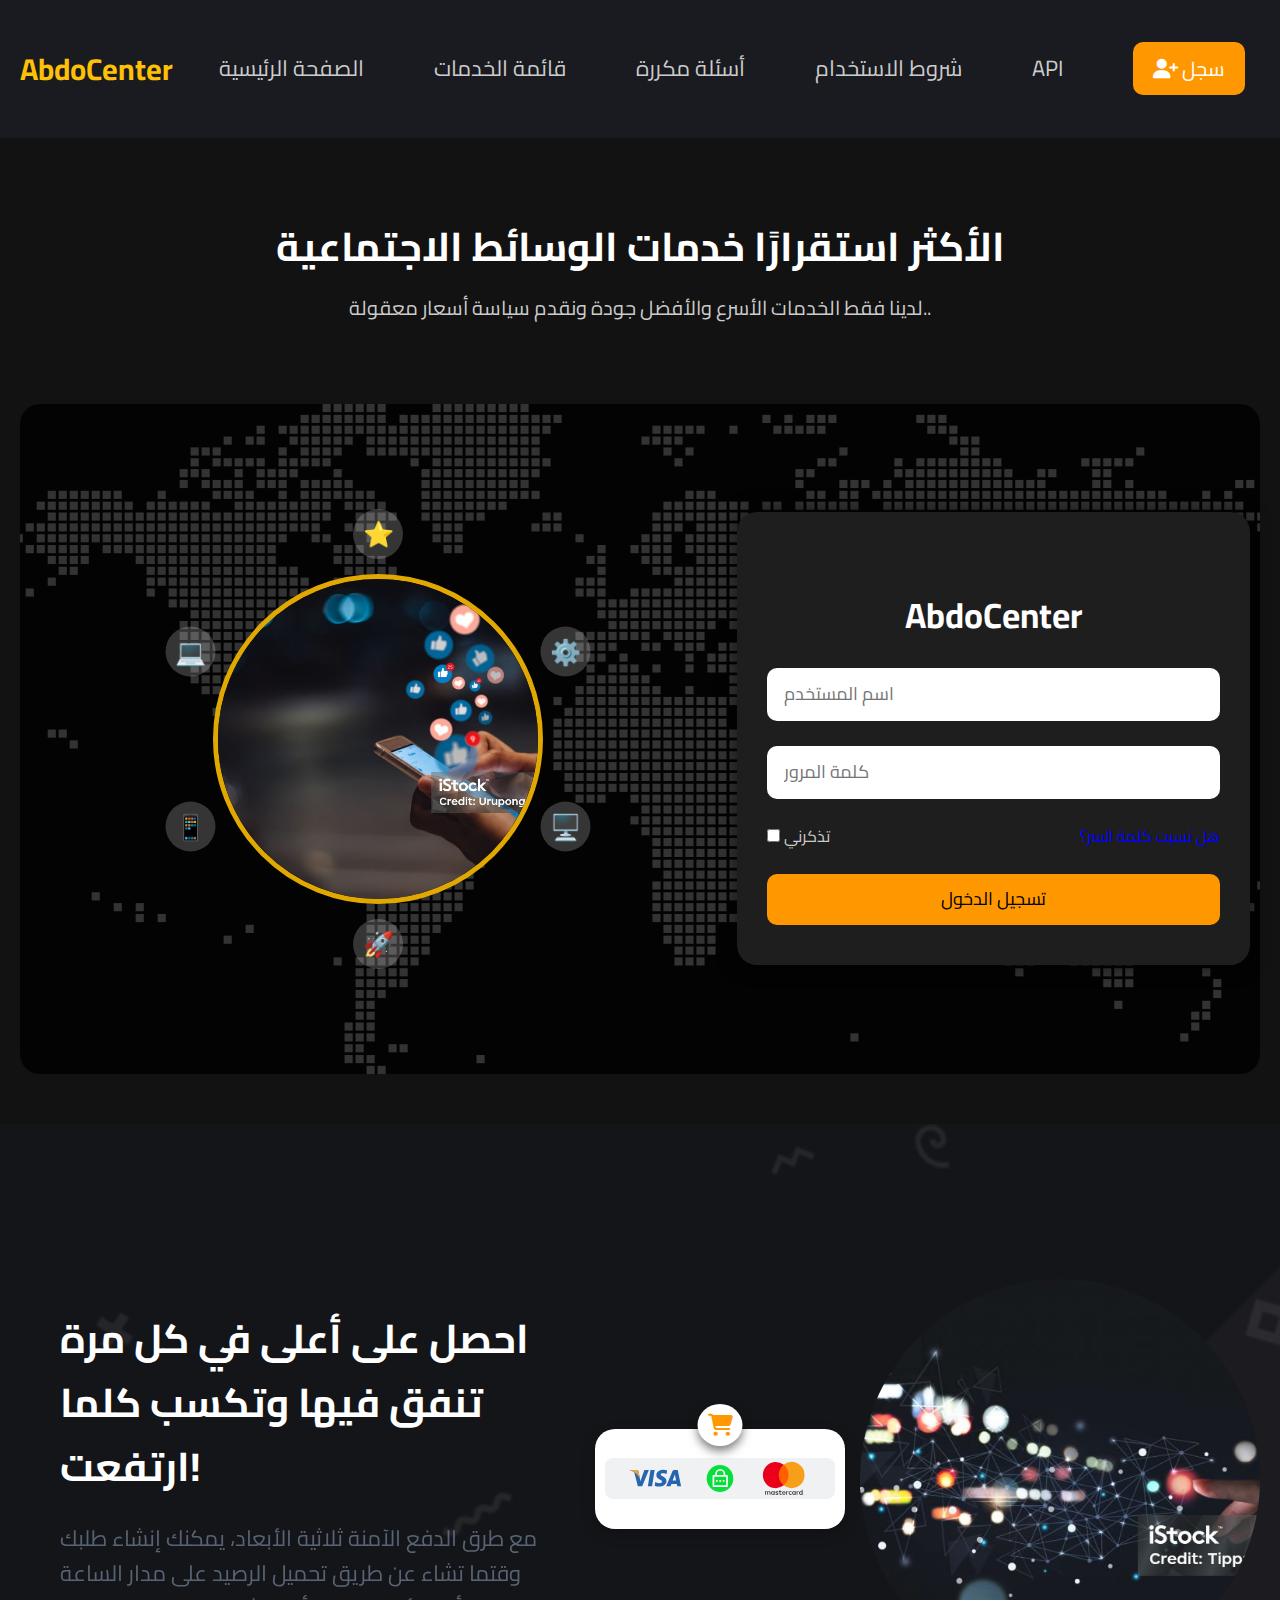
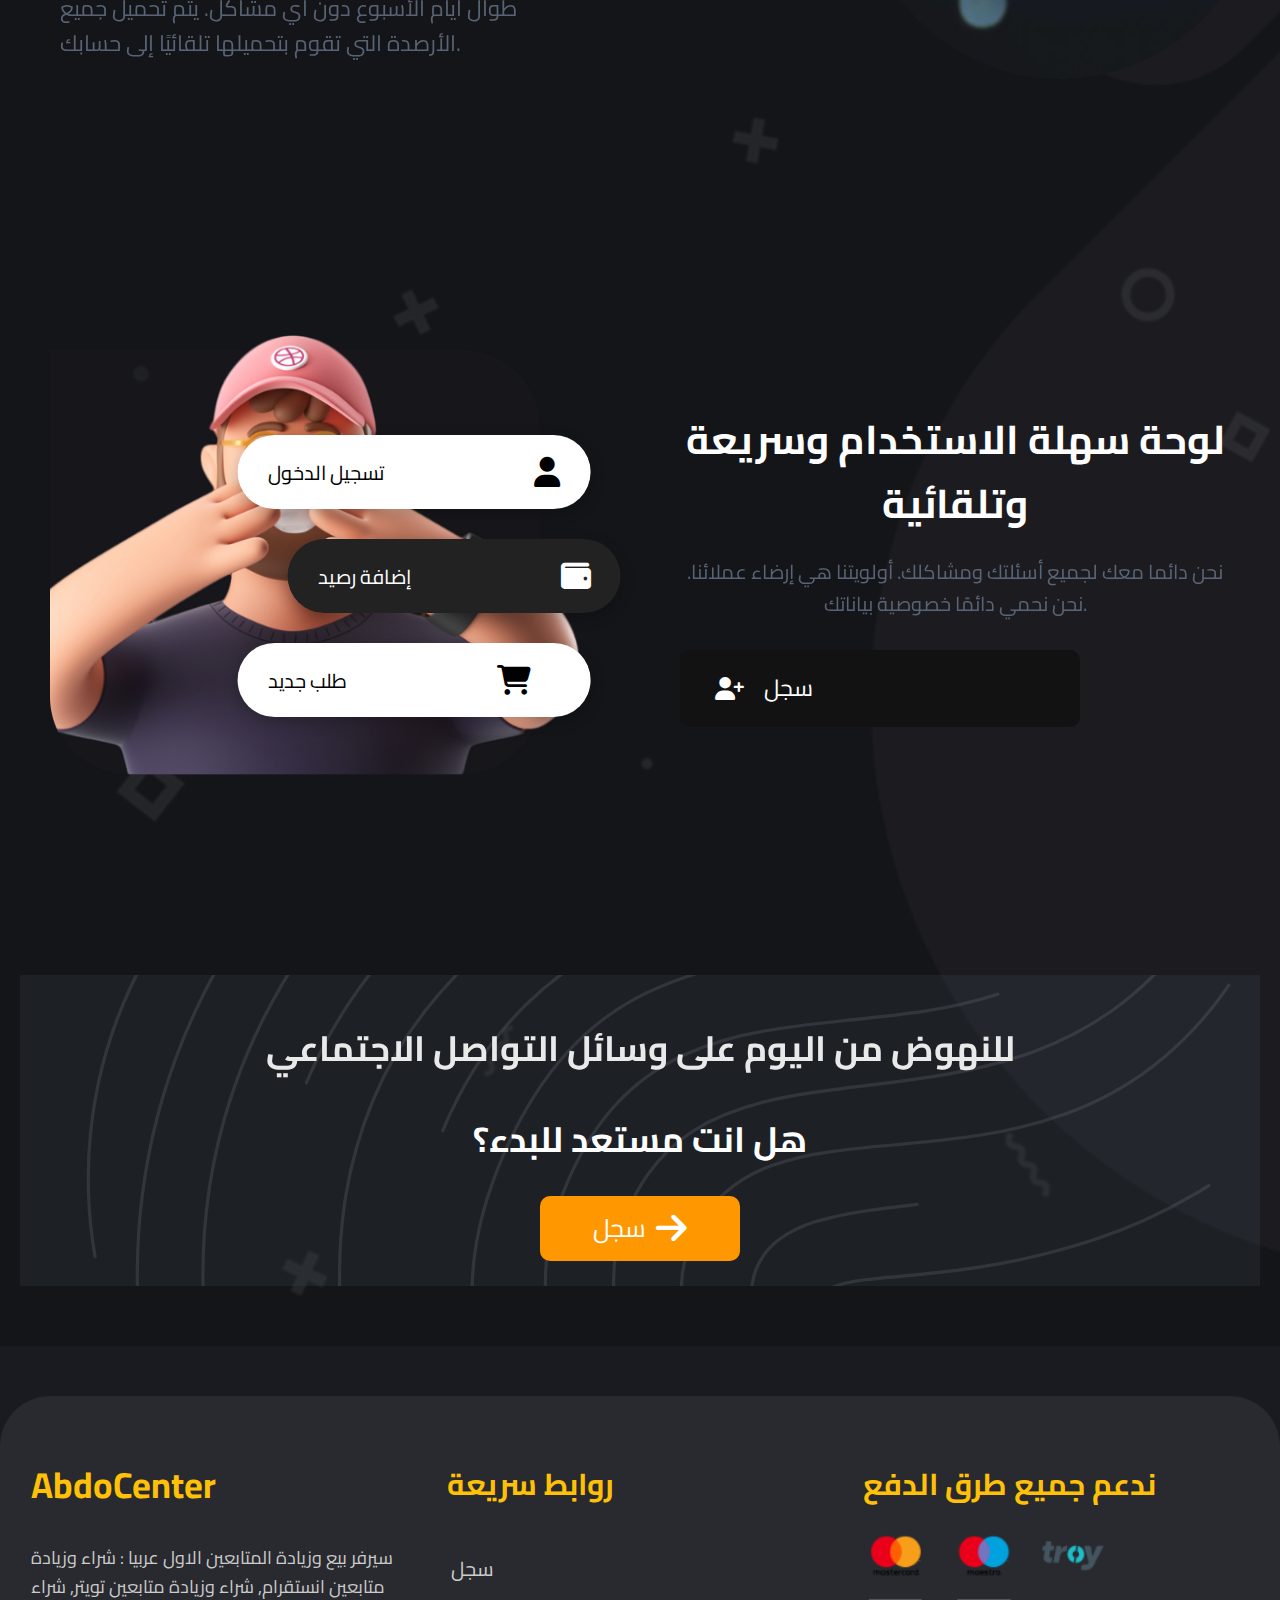
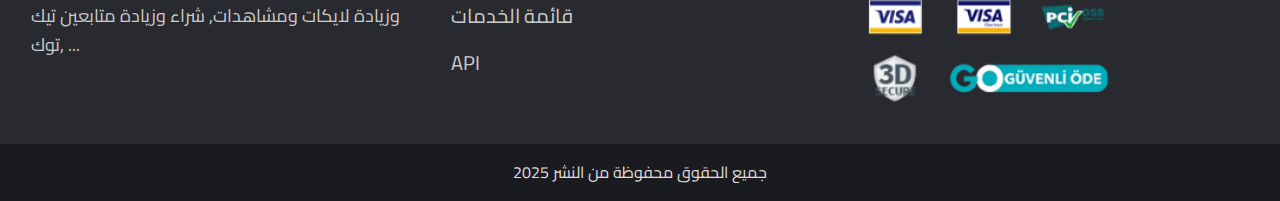
<file: index.html>
<!DOCTYPE html>
<html lang="en">
<head>
    <meta charset="UTF-8">
    <meta http-equiv="X-UA-Compatible" content="IE=edge">
    <meta name="viewport" content="width=device-width, initial-scale=1.0">
    <title>Team1</title>
    <link rel="stylesheet" href="css/normalize.css">
    <link rel="stylesheet" href="css/style.css">
    <link rel="stylesheet" href="css/style1.css">
    <!-- Font Awesome -->
    <link rel="stylesheet" href="css/all.min.css">
    <link rel="stylesheet" href="https://cdnjs.cloudflare.com/ajax/libs/font-awesome/6.5.1/css/all.min.css">
    <link rel="stylesheet" href="https://cdnjs.cloudflare.com/ajax/libs/font-awesome/6.4.2/css/all.min.css">
    <!-- Google Fonts -->
    <link href="https://fonts.googleapis.com/css2?family=Cairo:wght@300;400;700&display=swap" rel="stylesheet">
</head>
<body>
    <div id="navbar"></div>
    <div class="section1">
        <h1>الأكثر استقرارًا خدمات الوسائط الاجتماعية</h1>
        <p>لدينا فقط الخدمات الأسرع والأفضل جودة ونقدم سياسة أسعار معقولة..</p>
        <div class="container4">
            <!-- القسم الخاص بالصورة -->
            <div class="image-side">
                <img src="img/istockphoto-1413735503-1024x1024.jpg" alt="Social Media">
                <div class="icons-wrapper">
                    <span class="icon">⭐</span>
                    <span class="icon">💻</span>
                    <span class="icon">⚙️</span>
                    <span class="icon">📱</span>
                    <span class="icon">🖥️</span>
                    <span class="icon">🚀</span>
                </div>
            </div>

        <!-- نموذج تسجيل الدخول بدون الأيقونة العلوية -->
<div class="form-log">
    <h3>AbdoCenter</h3>

    <div class="input-box">
    <!-- <span class="icon"><i class="fa-solid fa-user"></i></span> -->
    <input type="text" placeholder="اسم المستخدم">
    </div>

    <div class="input-box">
    <!-- <span class="icon"><i class="fa-solid fa-lock"></i></span> -->
    <input type="password" placeholder="كلمة المرور">
    </div>

    <div class="options">
    <label><input type="checkbox"> تذكرني</label>
    <a href="#">هل نسيت كلمة السر؟</a>
    </div>

    <button class="login-btn">تسجيل الدخول</button>
</div>
        </div>
    </div>


    <div class="section2">
        <div class="container5">
            <div class="box-section2">
                <h2>احصل على أعلى في كل مرة تنفق فيها وتكسب كلما ارتفعت!</h2>
                <p>مع طرق الدفع الآمنة ثلاثية الأبعاد، يمكنك إنشاء طلبك وقتما تشاء عن طريق تحميل الرصيد على مدار الساعة طوال أيام الأسبوع دون أي مشاكل. يتم تحميل جميع الأرصدة التي تقوم بتحميلها تلقائيًا إلى حسابك.</p>
            </div>
            
            <div class="box2-section2">
                <!-- الصورة الأولى مع الأيقونة -->
                <div class="img1-container">
                    <img src="img/cards.svg" alt="photo" class="img1">
                    <i class="fa fa-shopping-cart cart-icon"></i>
                </div>
                
            <!-- الصورة الثانية الدائرية -->
                <img src="img/istockphoto-1396393870-1024x1024.jpg" alt="photo" class="img2">
            </div>
        </div>
        <div class="container6">
        <div class="image-section">
            <img src="img/section-2.png" alt="photo" class="avatar">
            <div class="buttons">
                <button class="white-btn">
                    <span>تسجيل الدخول</span>
                    <i class="fa-solid fa-user icon6"></i> 
                </button>
                <button class="dark-btn">
                    <span>إضافة رصيد</span>
                    <i class="fa-solid fa-wallet icon6"></i> 
                </button>
                <button class="white-btn">
                    <span>طلب جديد</span>
                    <i class="fa-solid fa-cart-shopping icon6"></i> 
                </button>
            </div>
        </div>
        <div class="content">
            <h1>لوحة سهلة الاستخدام وسريعة وتلقائية</h1>
            <p>نحن دائما معك لجميع أسئلتك ومشاكلك. أولويتنا هي إرضاء عملائنا. نحن نحمي دائمًا خصوصية بياناتك.</p>
            <button class="black-btn">
            <i class="fa-solid fa-user-plus icon-6"></i>
                <span class="span">سجل</span>
        
            </button>
        </div>
    </div>
    <div class="container7">
        <h3>للنهوض من اليوم على وسائل التواصل الاجتماعي</h3>
        <h2>هل انت مستعد للبدء؟</h2>
        <button class="register-btn2">
            سجل  
            <i class="fa-solid fa-arrow-right"></i> 
        </button>
    </div>
    
    </div>
    <script>
        // تحميل الـ Navbar
        fetch('nav.html')
            .then(response => response.text())
            .then(data => document.getElementById('navbar').innerHTML = data);
    </script>

    <script>
        function toggleMenu() {
            const navList = document.getElementById('navList');
            navList.classList.toggle('active');
        }
    </script>

    <!-- تحميل الـ Footer -->
    <div id="footer"></div>
    <script>
        fetch('footer.html')
            .then(response => response.text())
            .then(data => document.getElementById('footer').innerHTML = data);
    </script>

</body>
</html>
</file>
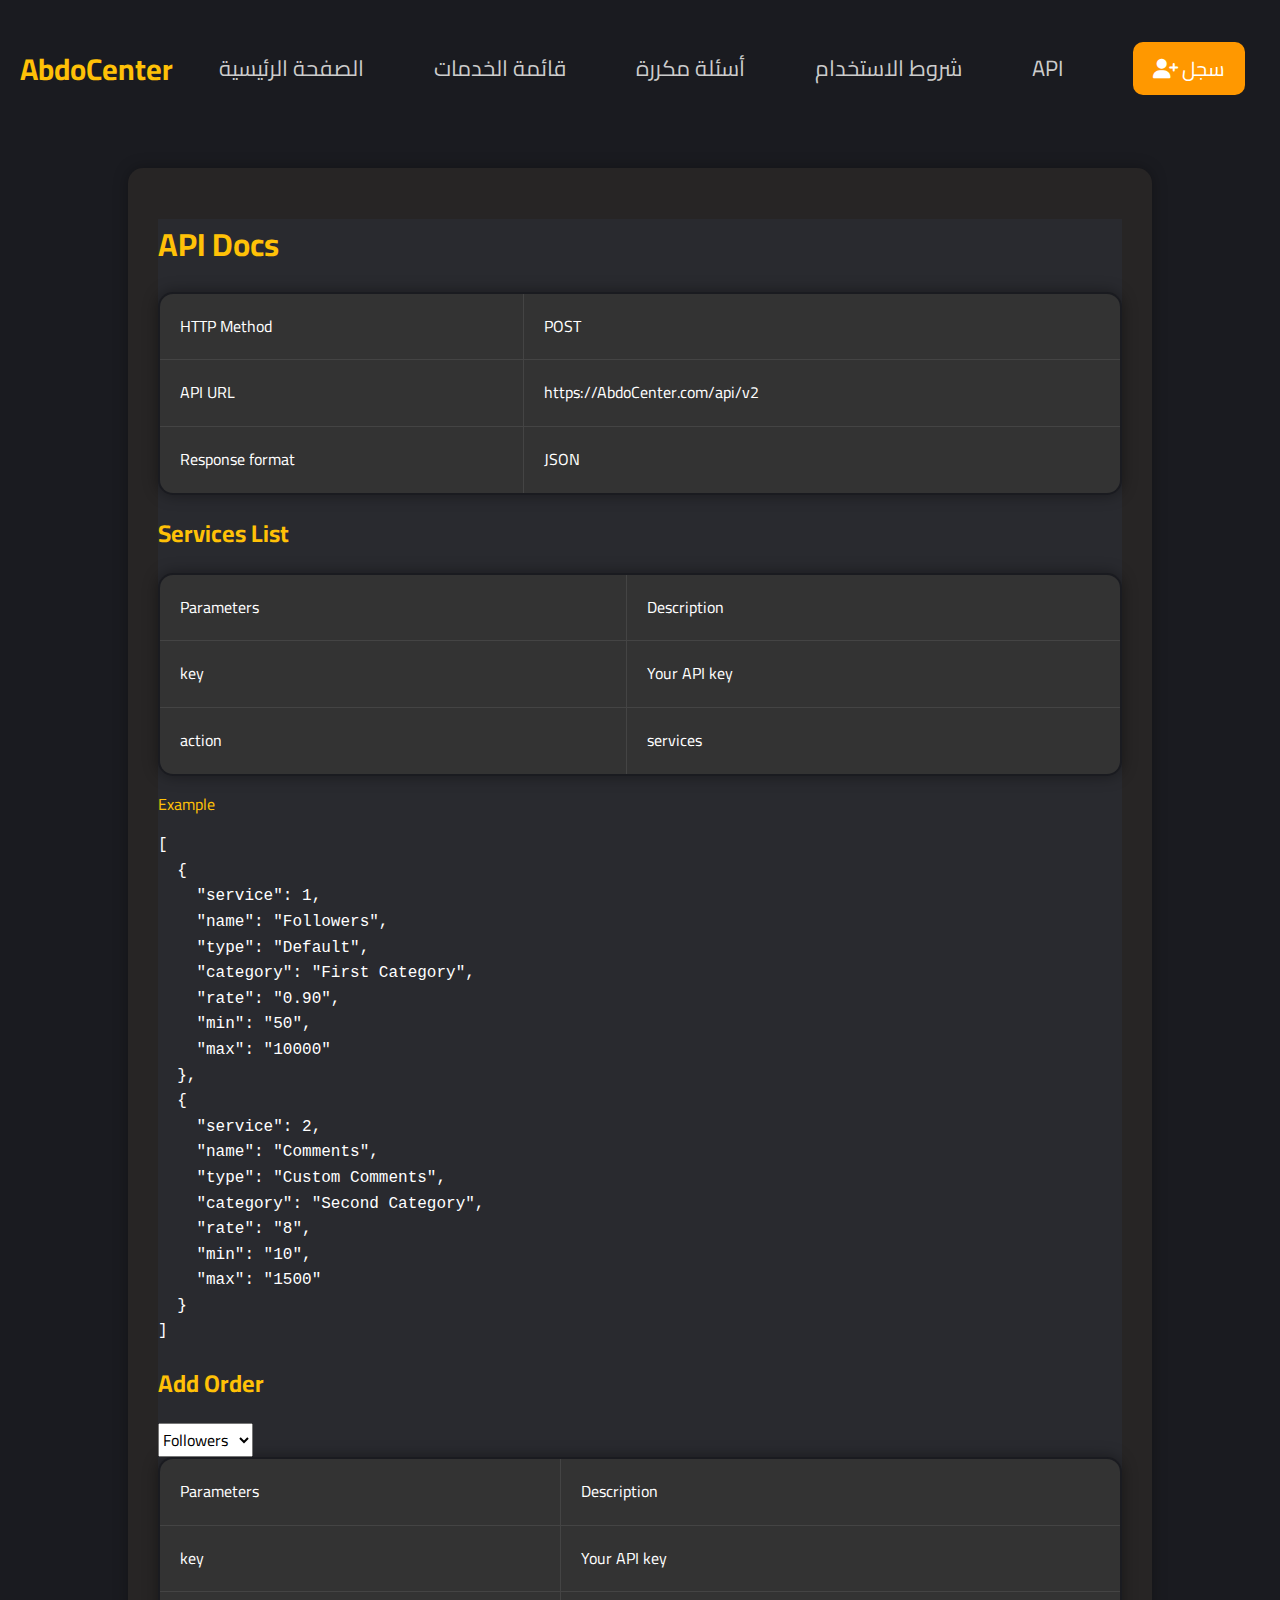
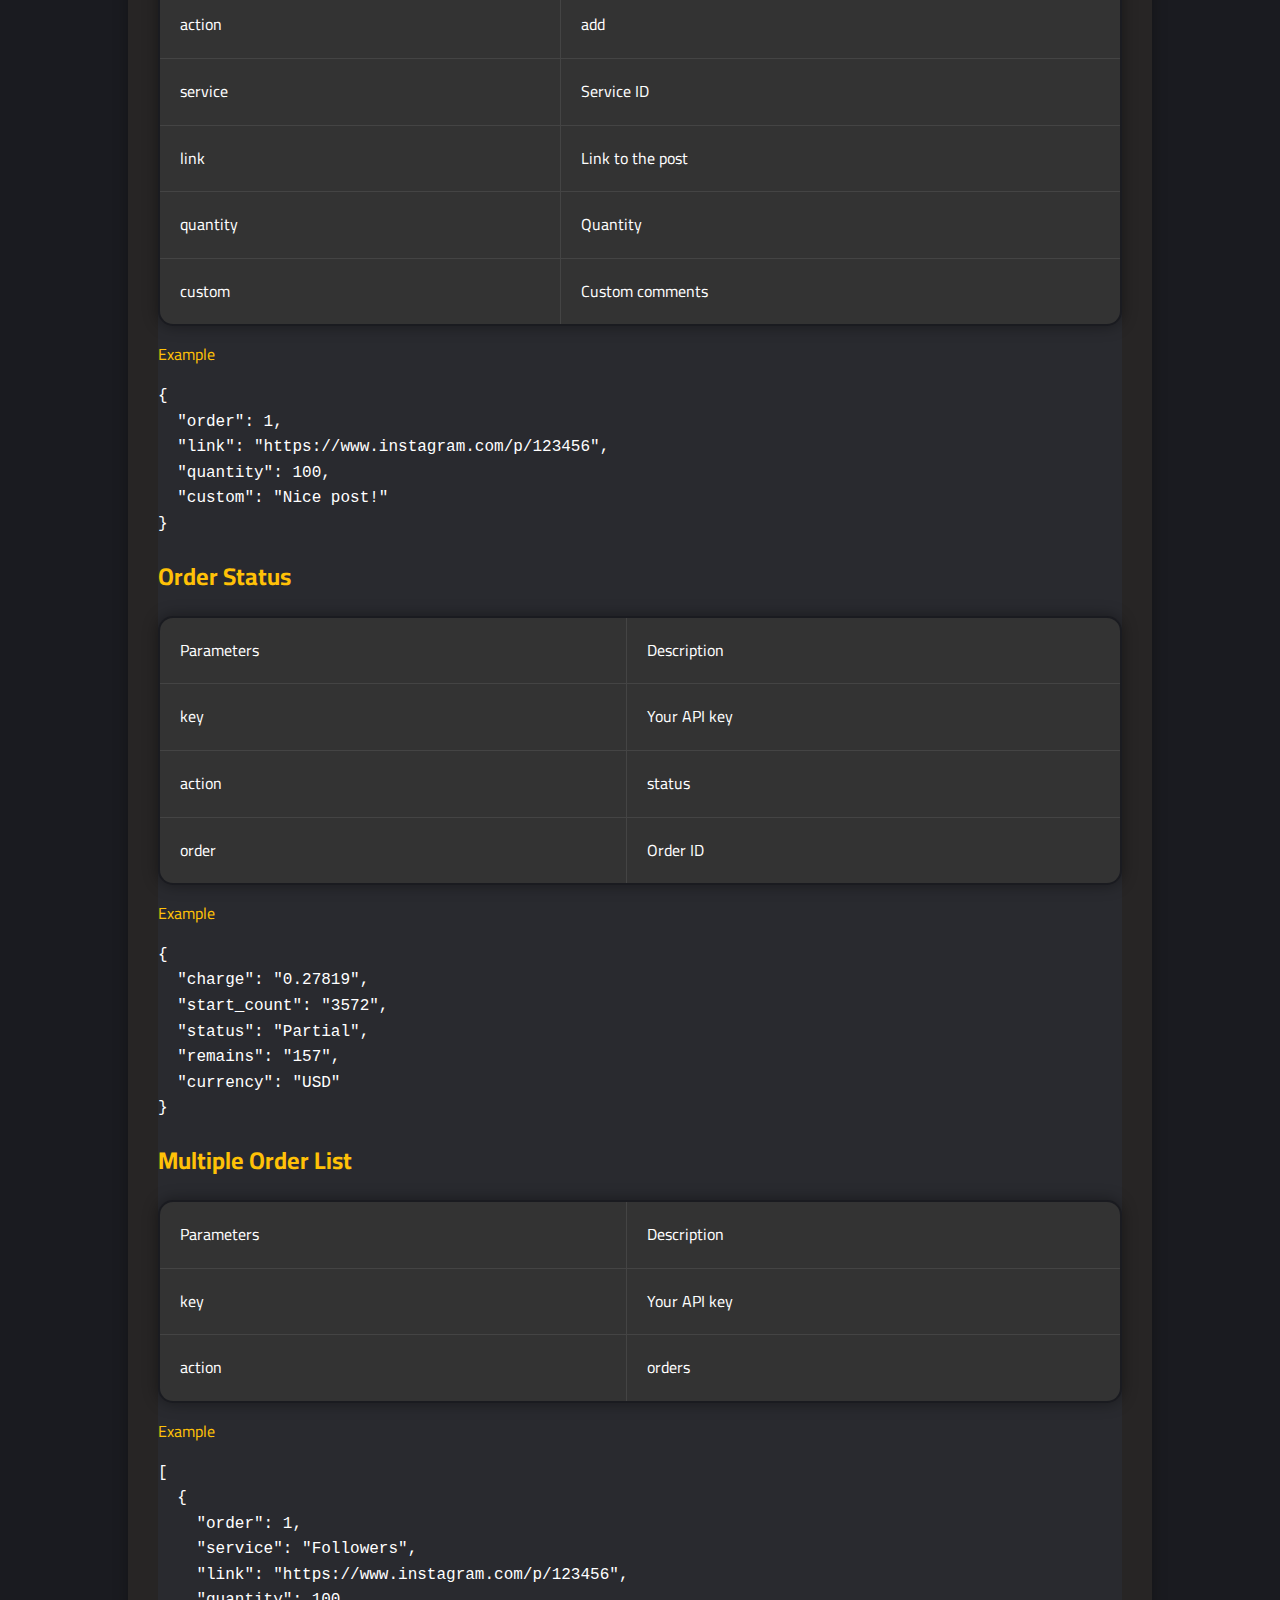
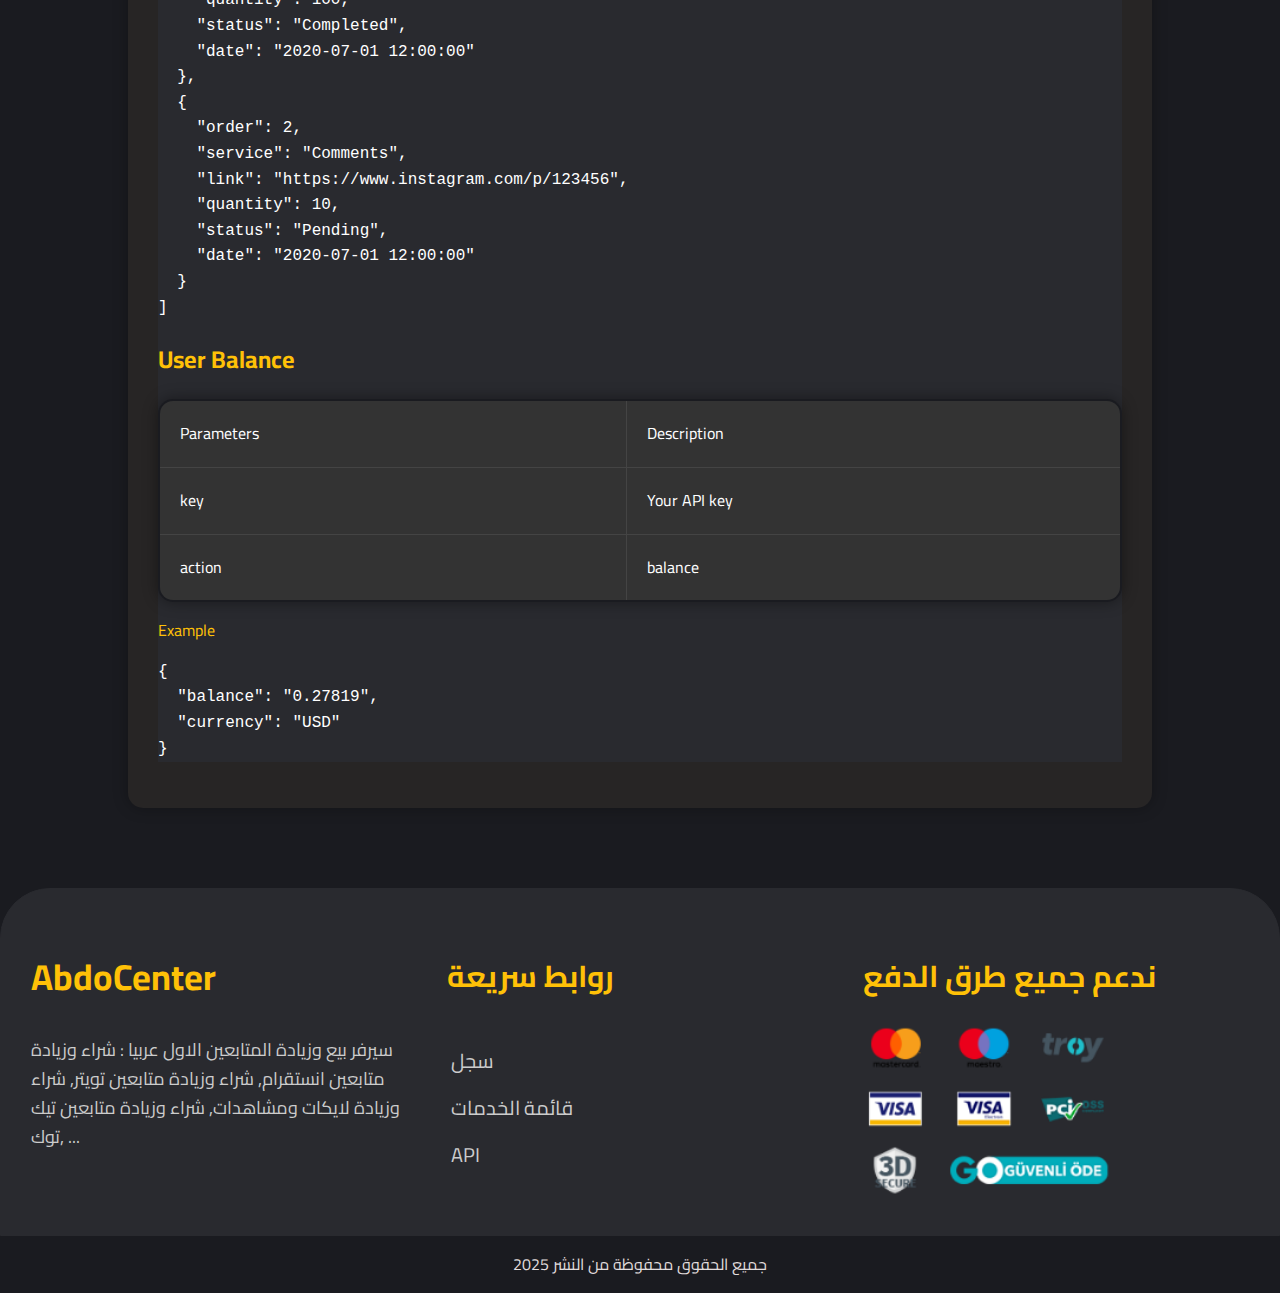
<file: Api.html>
<!DOCTYPE html>
<html lang="en">
  <head>
    <meta charset="UTF-8" />
    <meta name="viewport" content="width=device-width, initial-scale=1.0" />
    <link rel="stylesheet" href="css/normalize.css">
    <link rel="stylesheet" href="css/style.css">
    <link rel="stylesheet" href="css/style1.css">
    <!-- Font Awesome -->
    <link rel="stylesheet" href="css/all.min.css">
    <link rel="stylesheet" href="https://cdnjs.cloudflare.com/ajax/libs/font-awesome/6.5.1/css/all.min.css">
    <link rel="stylesheet" href="https://cdnjs.cloudflare.com/ajax/libs/font-awesome/6.4.2/css/all.min.css">
    <!-- Google Fonts -->
    <link href="https://fonts.googleapis.com/css2?family=Cairo:wght@300;400;700&display=swap" rel="stylesheet">
    <title>API Documentation</title>
  </head>
  <body>
    <div id="navbar"></div>
    <div class="tables">
      <div class="container">
      <h1>API Docs</h1>

      <table>
        <tbody>
          <tr>
            <td>HTTP Method</td>
            <td>POST</td>
          </tr>
          <tr>
            <td>API URL</td>
            <td>https://AbdoCenter.com/api/v2</td>
          </tr>
          <tr>
            <td>Response format</td>
            <td>JSON</td>
          </tr>
        </tbody>
      </table>

      <h2>Services List</h2>
      <table>
        <tbody>
          <tr>
            <td>Parameters</td>
            <td>Description</td>
          </tr>
          <tr>
            <td>key</td>
            <td>Your API key</td>
          </tr>
          <tr>
            <td>action</td>
            <td>services</td>
          </tr>
        </tbody>
      </table>

      <p>Example</p>
      <pre><code>[
  {
    "service": 1,
    "name": "Followers",
    "type": "Default",
    "category": "First Category",
    "rate": "0.90",
    "min": "50",
    "max": "10000"
  },
  {
    "service": 2,
    "name": "Comments",
    "type": "Custom Comments",
    "category": "Second Category",
    "rate": "8",
    "min": "10",
    "max": "1500"
  }
]</code></pre>

      <h2>Add Order</h2>
      <select id="services">
        <option value="1">Followers</option>
        <option value="2">Comments</option>
      </select>

      <table>
        <tbody>
          <tr>
            <td>Parameters</td>
            <td>Description</td>
          </tr>
          <tr>
            <td>key</td>
            <td>Your API key</td>
          </tr>
          <tr>
            <td>action</td>
            <td>add</td>
          </tr>
          <tr>
            <td>service</td>
            <td>Service ID</td>
          </tr>
          <tr>
            <td>link</td>
            <td>Link to the post</td>
          </tr>
          <tr>
            <td>quantity</td>
            <td>Quantity</td>
          </tr>
          <tr>
            <td>custom</td>
            <td>Custom comments</td>
          </tr>
        </tbody>
      </table>

      <p>Example</p>
      <pre><code>{
  "order": 1,
  "link": "https://www.instagram.com/p/123456",
  "quantity": 100,
  "custom": "Nice post!"
}</code></pre>

      <h2>Order Status</h2>
      <table>
        <tbody>
          <tr>
            <td>Parameters</td>
            <td>Description</td>
          </tr>
          <tr>
            <td>key</td>
            <td>Your API key</td>
          </tr>
          <tr>
            <td>action</td>
            <td>status</td>
          </tr>
          <tr>
            <td>order</td>
            <td>Order ID</td>
          </tr>
        </tbody>
      </table>

      <p>Example</p>
      <pre><code>{
  "charge": "0.27819",
  "start_count": "3572",
  "status": "Partial",
  "remains": "157",
  "currency": "USD"
}</code></pre>

      <h2>Multiple Order List</h2>
      <table>
        <tbody>
          <tr>
            <td>Parameters</td>
            <td>Description</td>
          </tr>
          <tr>
            <td>key</td>
            <td>Your API key</td>
          </tr>
          <tr>
            <td>action</td>
            <td>orders</td>
          </tr>
        </tbody>
      </table>

      <p>Example</p>
      <pre><code>[
  {
    "order": 1,
    "service": "Followers",
    "link": "https://www.instagram.com/p/123456",
    "quantity": 100,
    "status": "Completed",
    "date": "2020-07-01 12:00:00"
  },
  {
    "order": 2,
    "service": "Comments",
    "link": "https://www.instagram.com/p/123456",
    "quantity": 10,
    "status": "Pending",
    "date": "2020-07-01 12:00:00"
  }
]</code></pre>

      <h2>User Balance</h2>
      <table>
        <tbody>
          <tr>
            <td>Parameters</td>
            <td>Description</td>
          </tr>
          <tr>
            <td>key</td>
            <td>Your API key</td>
          </tr>
          <tr>
            <td>action</td>
            <td>balance</td>
          </tr>
        </tbody>
      </table>

      <p>Example</p>
      <pre><code>{
  "balance": "0.27819",
  "currency": "USD"
}</code></pre>
      </div>
    </div>

    <script>
      // تحميل الـ Navbar
      fetch('nav.html')
        .then(response => response.text())
        .then(data => document.getElementById('navbar').innerHTML = data);
        </script>
        <script>
          function toggleMenu() {
            const navList = document.getElementById('navList');
            navList.classList.toggle('active');
          }
        </script>


    <!--تحميل ال Footer -->
    <div id="footer"></div>
    <script>
      fetch('footer.html')
        .then(response => response.text())
        .then(data => document.getElementById('footer').innerHTML = data);
    </script>

  </body>
</html>
</file>
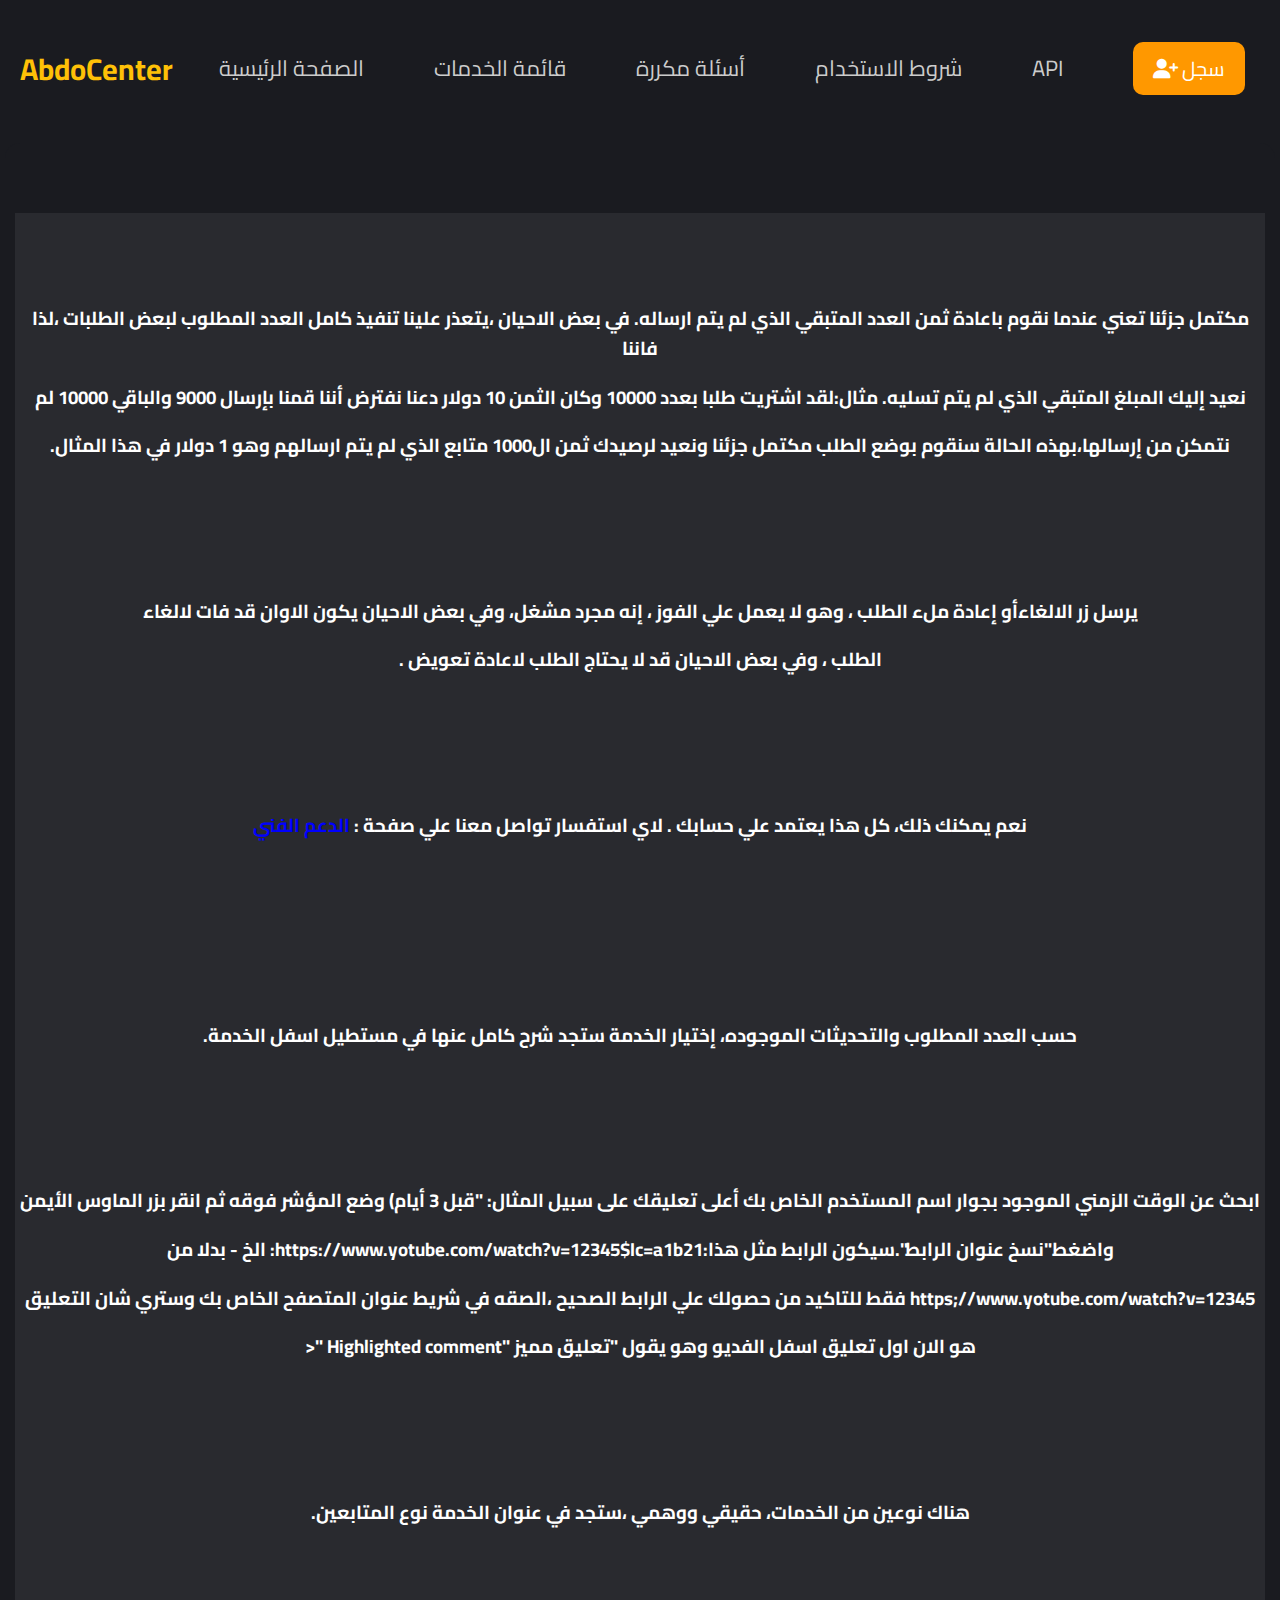
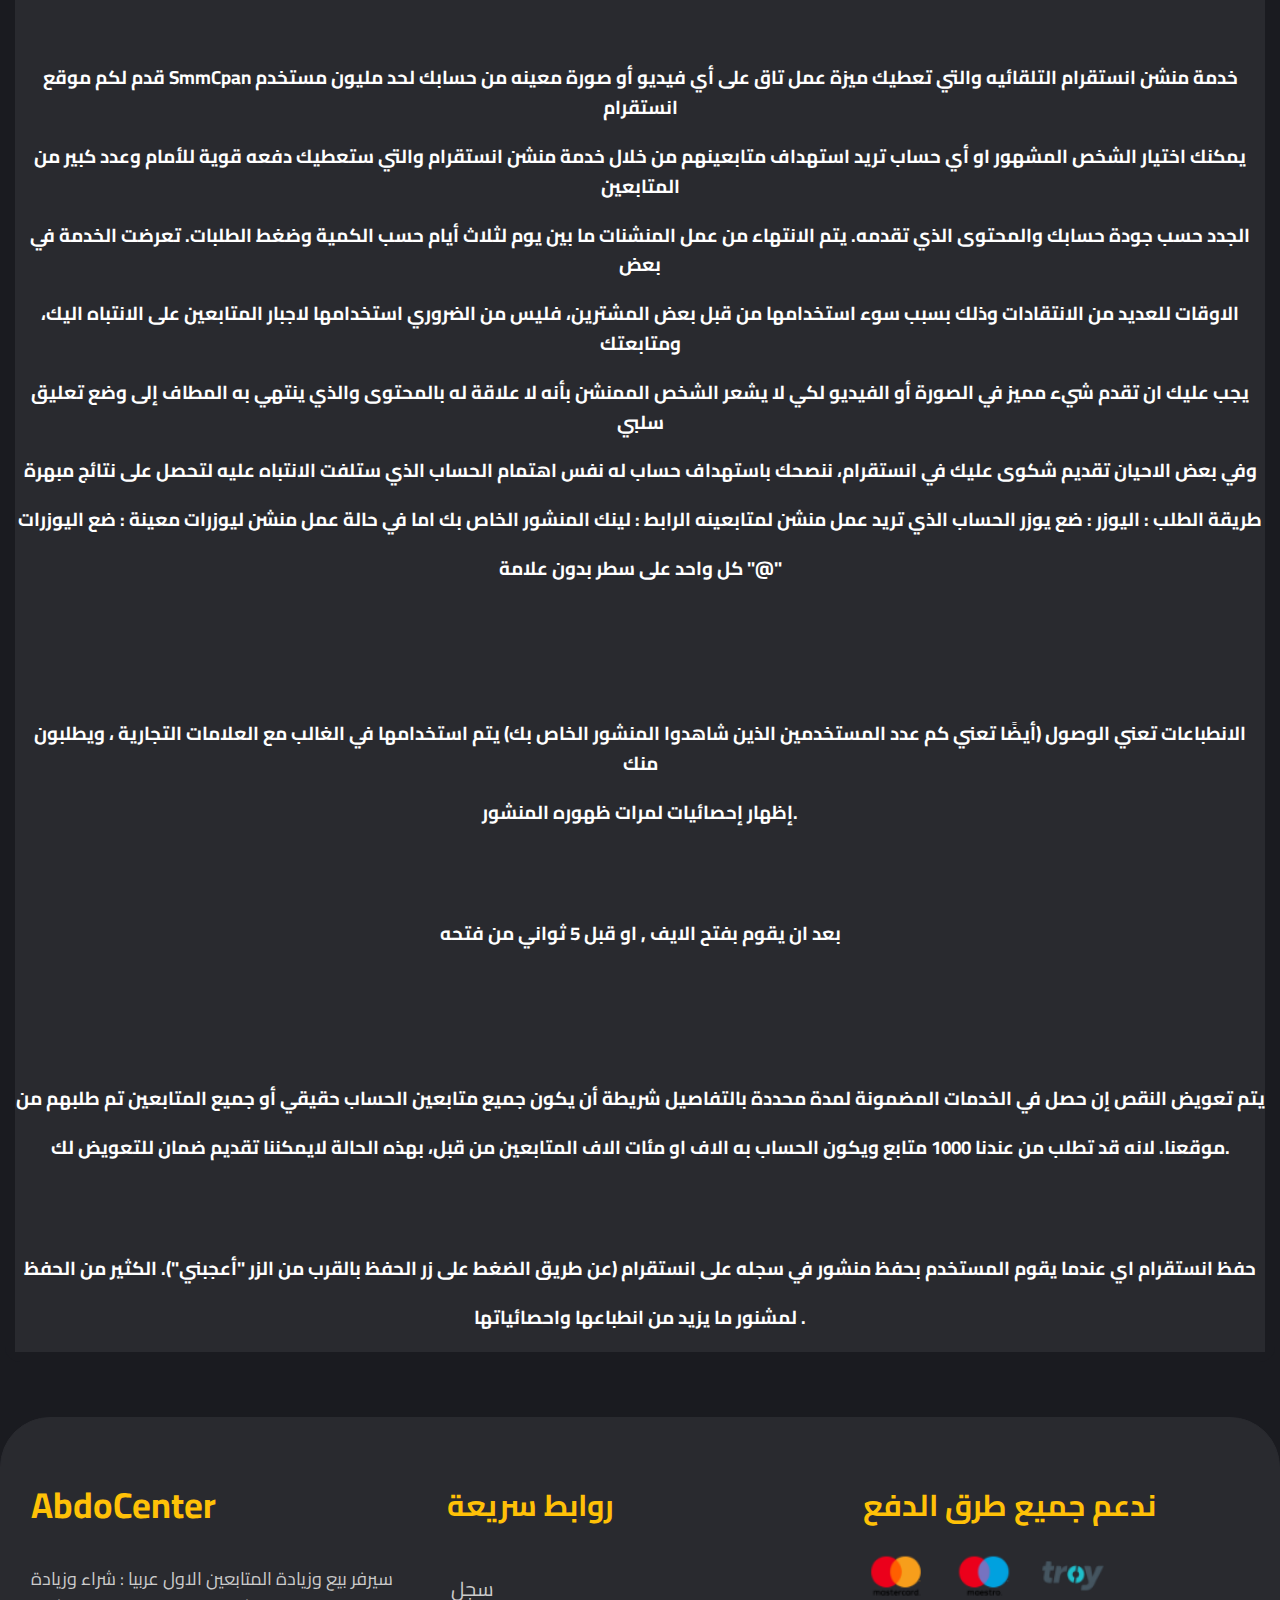
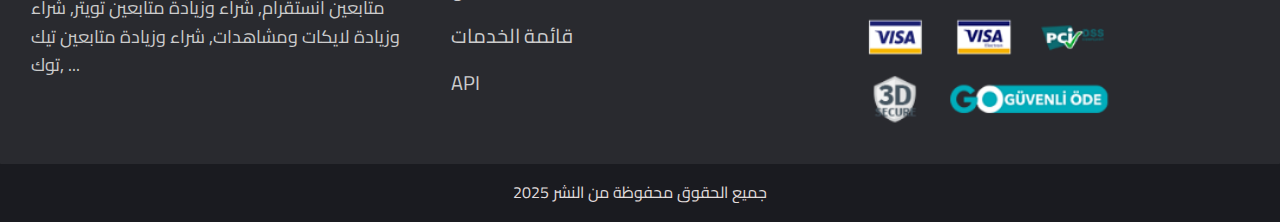
<file: asked.html>
<!DOCTYPE html>
<html lang="en">
<head>
    <meta charset="UTF-8">
    <meta name="viewport" content="width=device-width, initial-scale=1.0">
    <link rel="stylesheet" href="css/normalize.css">
    <link rel="stylesheet" href="css/style.css">
    <link rel="stylesheet" href="css/style1.css">
    <!-- Font Awesome -->
    <link rel="stylesheet" href="css/all.min.css">
    <link rel="stylesheet" href="https://cdnjs.cloudflare.com/ajax/libs/font-awesome/6.5.1/css/all.min.css">
    <link rel="stylesheet" href="https://cdnjs.cloudflare.com/ajax/libs/font-awesome/6.4.2/css/all.min.css">
    <!-- Google Fonts -->
    <link href="https://fonts.googleapis.com/css2?family=Cairo:wght@300;400;700&display=swap" rel="stylesheet">
    <title>أسئلة متكررة</title>
</head>
<body>
  <div id="navbar"></div>
  <Section class="asked">
      <div class="container">
        <h2>ما معني ان الطلب مكتمل جزئياً ؟</h2>
      <h3>مكتمل جزئنا تعني عندما نقوم باعادة ثمن العدد المتبقي الذي لم يتم ارساله. في بعض الاحيان ،يتعذر علينا تنفيذ كامل العدد المطلوب لبعض الطلبات ،لذا فاننا</h3>
      <h3>نعيد إليك المبلغ المتبقي الذي لم يتم تسليه. مثال:لقد اشتريت طلبا بعدد 10000 وكان الثمن 10 دولار دعنا نفترض أننا قمنا بإرسال 9000 والباقي 10000 لم</h3>
      <h3>.نتمكن من إرسالها،بهذه الحالة سنقوم بوضع الطلب مكتمل جزئنا ونعيد لرصيدك ثمن ال1000 متابع الذي لم يتم ارسالهم وهو 1 دولار في هذا المثال</h3><br>
      <h2>زر الالغاء /زر التعويض لايعمل ؟</h2>
      <h3>يرسل زر الالغاءأو إعادة ملء الطلب ، وهو لا يعمل علي الفوز ، إنه مجرد  مشغل، وفي بعض الاحيان يكون الاوان قد فات  لالغاء</h3>
                <h3>. الطلب ، وفي بعض الاحيان قد لا يحتاج الطلب لاعادة تعويض</h3>
                                <h2> هل يمكنني الحصول علي خصم؟</h2><br>
            <h3>نعم يمكنك ذلك،  كل هذا يعتمد علي حسابك . لاي استفسار تواصل معنا علي صفحة :
              <a href="https://smmcpan.com/tickets">الدعم الفني</a>
            </h3>  <br>
            <h2>كم هي المدة اللازمة لتنفيذ طلبي؟</h2><br>
            <h3>.حسب العدد المطلوب والتحديثات الموجوده، إختيار الخدمة ستجد شرح كامل عنها في مستطيل اسفل الخدمة</h3>
            <h2>كيف يمكن الحصول علي رابط في يوتيوب؟</h2><br>
              <h3>ابحث عن الوقت الزمني الموجود بجوار اسم المستخدم الخاص بك أعلى تعليقك على سبيل المثال: "قبل 3 أيام) وضع المؤشر فوقه ثم انقر بزر الماوس الأيمن</h3>
              <h3>الخ - بدلا من :https://www.yotube.com/watch?v=12345$Ic=a1b21:واضغط"نسخ عنوان الرابط".سيكون الرابط مثل هذا
              </h3>
              <h3>فقط للتاكيد من حصولك علي الرابط الصحيح ،الصقه في شريط عنوان المتصفح الخاص بك وستري شان التعليق https;//www.yotube.com/watch?v=12345</h3>
              <h3>>" Highlighted comment" هو الان اول تعليق اسفل الفديو وهو يقول "تعليق مميز</h3>
              <h2>هل المتابعين حقيقي ام وهم؟</h2><br>
              <h3>.هناك نوعين من الخدمات، حقيقي ووهمي ،ستجد في عنوان الخدمة نوع المتابعين</h3>
              <h2>ما هي خدمة المنشن وكيف تعمل؟</h2><br>
              <h3>قدم لكم موقع SmmCpan خدمة منشن انستقرام التلقائيه والتي تعطيك ميزة عمل تاق على أي فيديو أو صورة معينه من حسابك لحد مليون مستخدم انستقرام</h3>
              <h3>يمكنك اختيار الشخص المشهور او أي حساب تريد استهداف متابعينهم من خلال خدمة منشن انستقرام والتي ستعطيك دفعه قوية للأمام وعدد كبير من المتابعين</h3>
              <h3>الجدد حسب جودة حسابك والمحتوى الذي تقدمه. يتم الانتهاء من عمل المنشنات ما بين يوم لثلاث أيام حسب الكمية وضغط الطلبات. تعرضت الخدمة في  بعض</h3>
              <h3> ،الاوقات للعديد من الانتقادات وذلك بسبب سوء استخدامها من قبل بعض المشترين، فليس من الضروري استخدامها لاجبار المتابعين على الانتباه اليك ومتابعتك</h3>
              <h3>يجب  عليك ان تقدم شيء مميز في الصورة أو الفيديو لكي لا يشعر الشخص الممنشن بأنه لا علاقة له بالمحتوى والذي ينتهي به المطاف إلى وضع تعليق سلبي</h3>
              <h3>وفي بعض الاحيان  تقديم شكوى عليك في انستقرام، ننصحك باستهداف حساب له نفس اهتمام الحساب الذي ستلفت الانتباه عليه لتحصل على نتائج مبهرة</h3>
              <h3>طريقة الطلب : اليوزر : ضع يوزر الحساب الذي تريد عمل منشن لمتابعينه الرابط : لينك المنشور الخاص بك اما في حالة عمل منشن ليوزرات معينة : ضع  اليوزرات</h3>
                            <h3>كل واحد على سطر بدون علامة "@"</h3>
                            <h2>ما هي انطباعات الانستقرام ؟</h2><br>
              <h3>الانطباعات تعني الوصول (أيضًا تعني كم عدد المستخدمين الذين شاهدوا المنشور الخاص بك) يتم استخدامها في الغالب مع العلامات التجارية ، ويطلبون منك</h3>
                              <h3>إظهار إحصائيات لمرات ظهوره المنشور.</h3>
                              <h2>في خدمات البث المباشر هل يجب وضع اللينك قبل ان يقوم اليوزر بفتح لايف او بعده ؟</h2>
                                    <h3>بعد ان يقوم بفتح الايف , او قبل 5 ثواني من فتحه</h3>    
                                          <h2>ما هو نظام تعويض النقص ؟</h2> <br>
                                          <h3>يتم تعويض النقص إن حصل في الخدمات المضمونة لمدة محددة بالتفاصيل شريطة أن يكون جميع متابعين الحساب حقيقي أو جميع المتابعين تم طلبهم من</h3>  
                                          <h3>موقعنا. لانه قد تطلب من عندنا 1000 متابع ويكون الحساب  به الاف او مئات الاف المتابعين من قبل، بهذه الحالة لايمكننا تقديم ضمان للتعويض لك.</h3>   
                                                            <h2>ما هي خدمة " حفظ انستقرام " وماذا تفعل ؟</h2>
                                                              <h3>حفظ انستقرام اي عندما يقوم المستخدم بحفظ منشور في سجله على انستقرام (عن طريق الضغط على زر الحفظ بالقرب  من الزر "أعجبني"). الكثير من الحفظ</h3>
                                                                    <h3>لمشنور ما يزيد من انطباعها واحصائياتها .</h3>
      </div>
  </Section>
    <script>
        // تحميل الـ Navbar
        fetch('nav.html')
          .then(response => response.text())
          .then(data => document.getElementById('navbar').innerHTML = data);
          </script>
          <script>
            function toggleMenu() {
              const navList = document.getElementById('navList');
              navList.classList.toggle('active');
            }
          </script>
  
  
      <!--تحميل ال Footer -->
      <div id="footer"></div>
      <script>
        fetch('footer.html')
          .then(response => response.text())
          .then(data => document.getElementById('footer').innerHTML = data);
      </script>
</body>
</html>
</file>
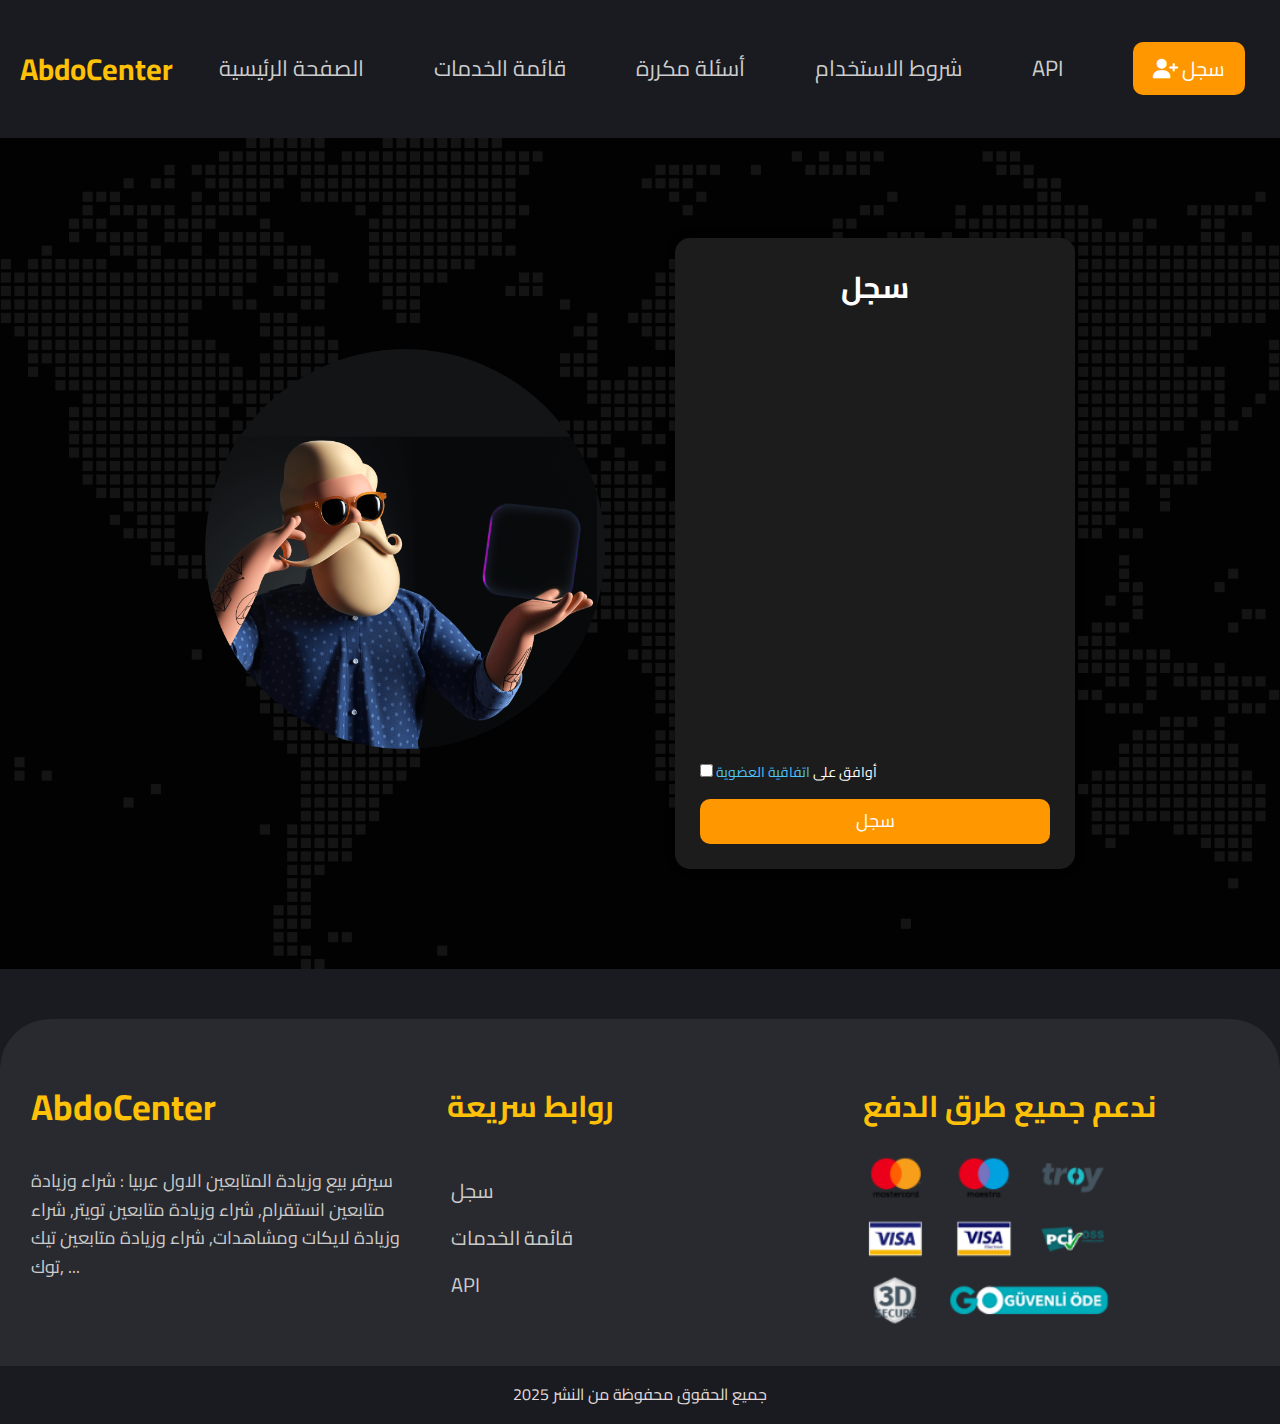
<file: log.html>
<!DOCTYPE html>
<html lang="en">
<head>
    <meta charset="UTF-8">
    <meta name="viewport" content="width=device-width, initial-scale=1.0">
    <link rel="stylesheet" href="css/normalize.css">
    <link rel="stylesheet" href="css/style.css">
    <link rel="stylesheet" href="css/style1.css">
    <!-- Font Awesome -->
    <link rel="stylesheet" href="css/all.min.css">
    <link rel="stylesheet" href="https://cdnjs.cloudflare.com/ajax/libs/font-awesome/6.5.1/css/all.min.css">
    <link rel="stylesheet" href="https://cdnjs.cloudflare.com/ajax/libs/font-awesome/6.4.2/css/all.min.css">
    <!-- Google Fonts -->
    <link href="https://fonts.googleapis.com/css2?family=Cairo:wght@300;400;700&display=swap" rel="stylesheet">
    <title>سجل</title>
</head>
<body>
<div id="navbar"></div>
<section>
    <div class="contanier10">
        <div class="box10">
            <img src="img/register-circle.png" alt="photo" >
        </div>
        <form action="" method="post">
            <h3>سجل</h3>
            <div class="input-container">
                <input type="text" name="first-name" required />
                <span>الاسم</span>
            </div>
            
            <div class="input-container">
                <input type="text" name="last-name" required />
                <span>الكنية</span>
            </div>
            
            <div class="input-container">
                <input type="text" name="username" required />
                <span>اسم المستخدم</span>
            </div>
            
            <div class="input-container">
                <input type="email" name="email" required />
                <span>البريد الإلكتروني</span>
            </div>
            
            <div class="input-container">
                <input type="tel" name="phone" required />
                <span>رقم الهاتف</span>
            </div>
            
            <div class="input-container">
                <input type="password" name="password" required />
                <span>كلمة المرور</span>
            </div>
            
            <div class="input-container">
                <input type="password" name="confirm-password" required />
                <span>تأكيد كلمة المرور</span>
            </div>
            
            <label>
                <input type="checkbox" name="agree" required>
                أوافق على <a href="#" style="color:#4fc3f7; text-decoration:none;">اتفاقية العضوية</a>
            </label>
            
            <button type="submit">سجل</button>
            </form>
            
        
    </div>
</section>
    <script>
        // تحميل الـ Navbar
        fetch('nav.html')
            .then(response => response.text())
            .then(data => document.getElementById('navbar').innerHTML = data);
    </script>
        <script>
            function toggleMenu() {
                const navList = document.getElementById('navList');
                navList.classList.toggle('active');
            }
        </script>
    <!-- تحميل الـ Footer -->
    <div id="footer"></div>
    <script>
        fetch('footer.html')
            .then(response => response.text())
            .then(data => document.getElementById('footer').innerHTML = data);
    </script>

</body>
</html>
</file>
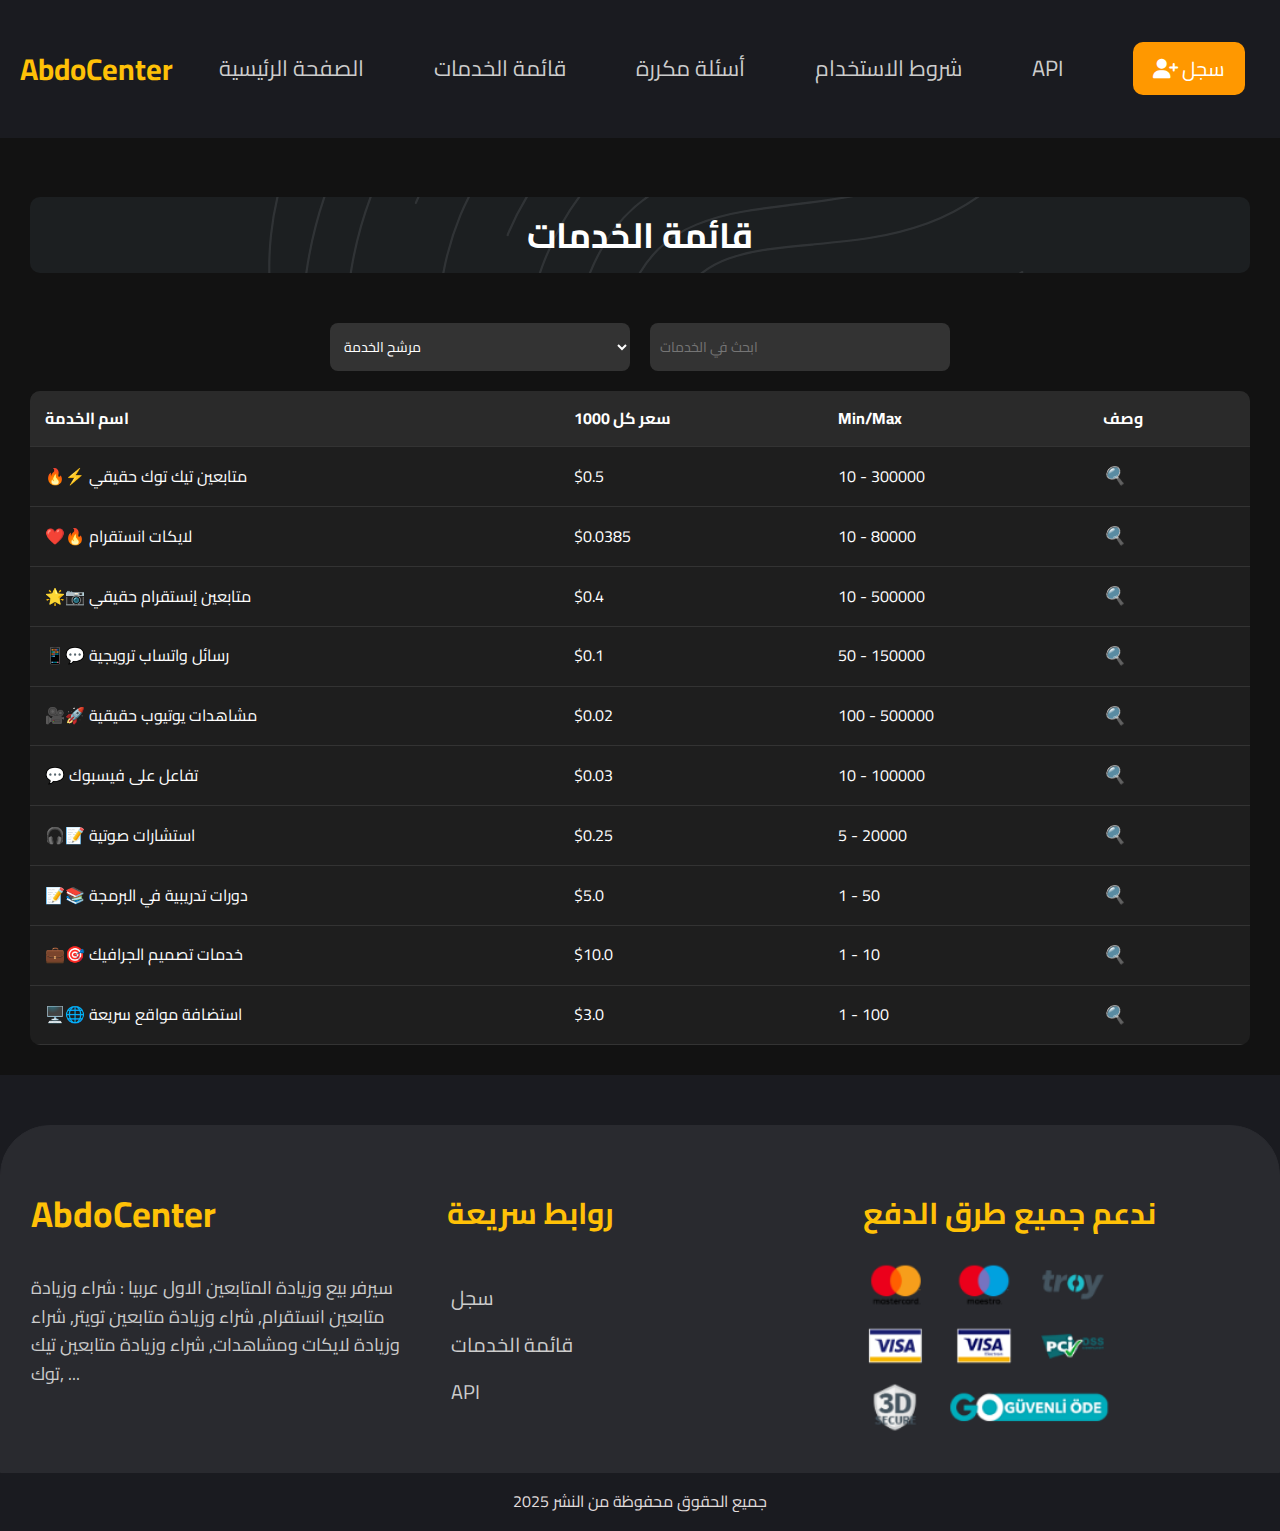
<file: services.html>
<!DOCTYPE html>
    <html lang="en">
    <head>
        <meta charset="UTF-8">
        <meta name="viewport" content="width=device-width, initial-scale=1.0">
        <link rel="stylesheet" href="css/normalize.css">
        <link rel="stylesheet" href="css/style.css">
        <link rel="stylesheet" href="css/style1.css">
        <!-- Font Awesome -->
        <link rel="stylesheet" href="css/all.min.css">
        <link rel="stylesheet" href="https://cdnjs.cloudflare.com/ajax/libs/font-awesome/6.5.1/css/all.min.css">
        <link rel="stylesheet" href="https://cdnjs.cloudflare.com/ajax/libs/font-awesome/6.4.2/css/all.min.css">
        <!-- Google Fonts -->
        <link href="https://fonts.googleapis.com/css2?family=Cairo:wght@300;400;700&display=swap" rel="stylesheet">
        <title>Services</title>
    </head>
    <body>
        <div id="navbar"></div>
        <section class="services-section">
          <h2>قائمة الخدمات</h2>
          
          <div class="filters">
            <select>
              <option>مرشح الخدمة</option>
              <option>خدمة 1</option>
              <option>خدمة 2</option>
              <option>خدمة 3</option>
              <option>خدمة 4</option>
              <option>خدمة 5</option>
            </select>
        
            <input type="text" placeholder="ابحث في الخدمات" />
          </div>
        
          <div class="services-table">
            <div class="table-header">
              <span>اسم الخدمة</span>
              <span>سعر كل 1000</span>
              <span>Min/Max</span>
              <span>وصف</span>
            </div>
        
            <div class="service-item">
              <span>🔥⚡ متابعين تيك توك حقيقي</span>
              <span>$0.5</span>
              <span>10 - 300000</span>
              <span><i class="search-icon">🔍</i></span>
            </div>
        
            <div class="service-item">
              <span>❤️🔥 لايكات انستقرام</span>
              <span>$0.0385</span>
              <span>10 - 80000</span>
              <span><i class="search-icon">🔍</i></span>
            </div>
        
            <div class="service-item">
              <span>🌟📷 متابعين إنستقرام حقيقي</span>
              <span>$0.4</span>
              <span>10 - 500000</span>
              <span><i class="search-icon">🔍</i></span>
            </div>
        
            <div class="service-item">
              <span>📱💬 رسائل واتساب ترويجية</span>
              <span>$0.1</span>
              <span>50 - 150000</span>
              <span><i class="search-icon">🔍</i></span>
            </div>
        
            <div class="service-item">
              <span>🎥🚀 مشاهدات يوتيوب حقيقية</span>
              <span>$0.02</span>
              <span>100 - 500000</span>
              <span><i class="search-icon">🔍</i></span>
            </div>
        
            <div class="service-item">
              <span>💬 تفاعل على فيسبوك</span>
              <span>$0.03</span>
              <span>10 - 100000</span>
              <span><i class="search-icon">🔍</i></span>
            </div>
            <div class="service-item">
              <span>🎧📝 استشارات صوتية</span>
              <span>$0.25</span>
              <span>5 - 20000</span>
              <span><i class="search-icon">🔍</i></span>
            </div>
        
            <div class="service-item">
              <span>📝📚 دورات تدريبية في البرمجة</span>
              <span>$5.0</span>
              <span>1 - 50</span>
              <span><i class="search-icon">🔍</i></span>
            </div>
        
            <div class="service-item">
              <span>💼🎯 خدمات تصميم الجرافيك</span>
              <span>$10.0</span>
              <span>1 - 10</span>
              <span><i class="search-icon">🔍</i></span>
            </div>
        
            <div class="service-item">
              <span>🖥️🌐 استضافة مواقع سريعة</span>
              <span>$3.0</span>
              <span>1 - 100</span>
              <span><i class="search-icon">🔍</i></span>
            </div>
      
          </div>
        </section>
                
        <script>
            // تحميل الـ Navbar
            fetch('nav.html')
              .then(response => response.text())
              .then(data => document.getElementById('navbar').innerHTML = data);
              </script>

              <script>
                function toggleMenu() {
                  const navList = document.getElementById('navList');
                  navList.classList.toggle('active');
                }
              </script>

              
          <!--تحميل ال Footer -->
          <div id="footer"></div>
          <script>
            fetch('footer.html')
              .then(response => response.text())
              .then(data => document.getElementById('footer').innerHTML = data);
          </script> 
    </body>
    </html>
</file>
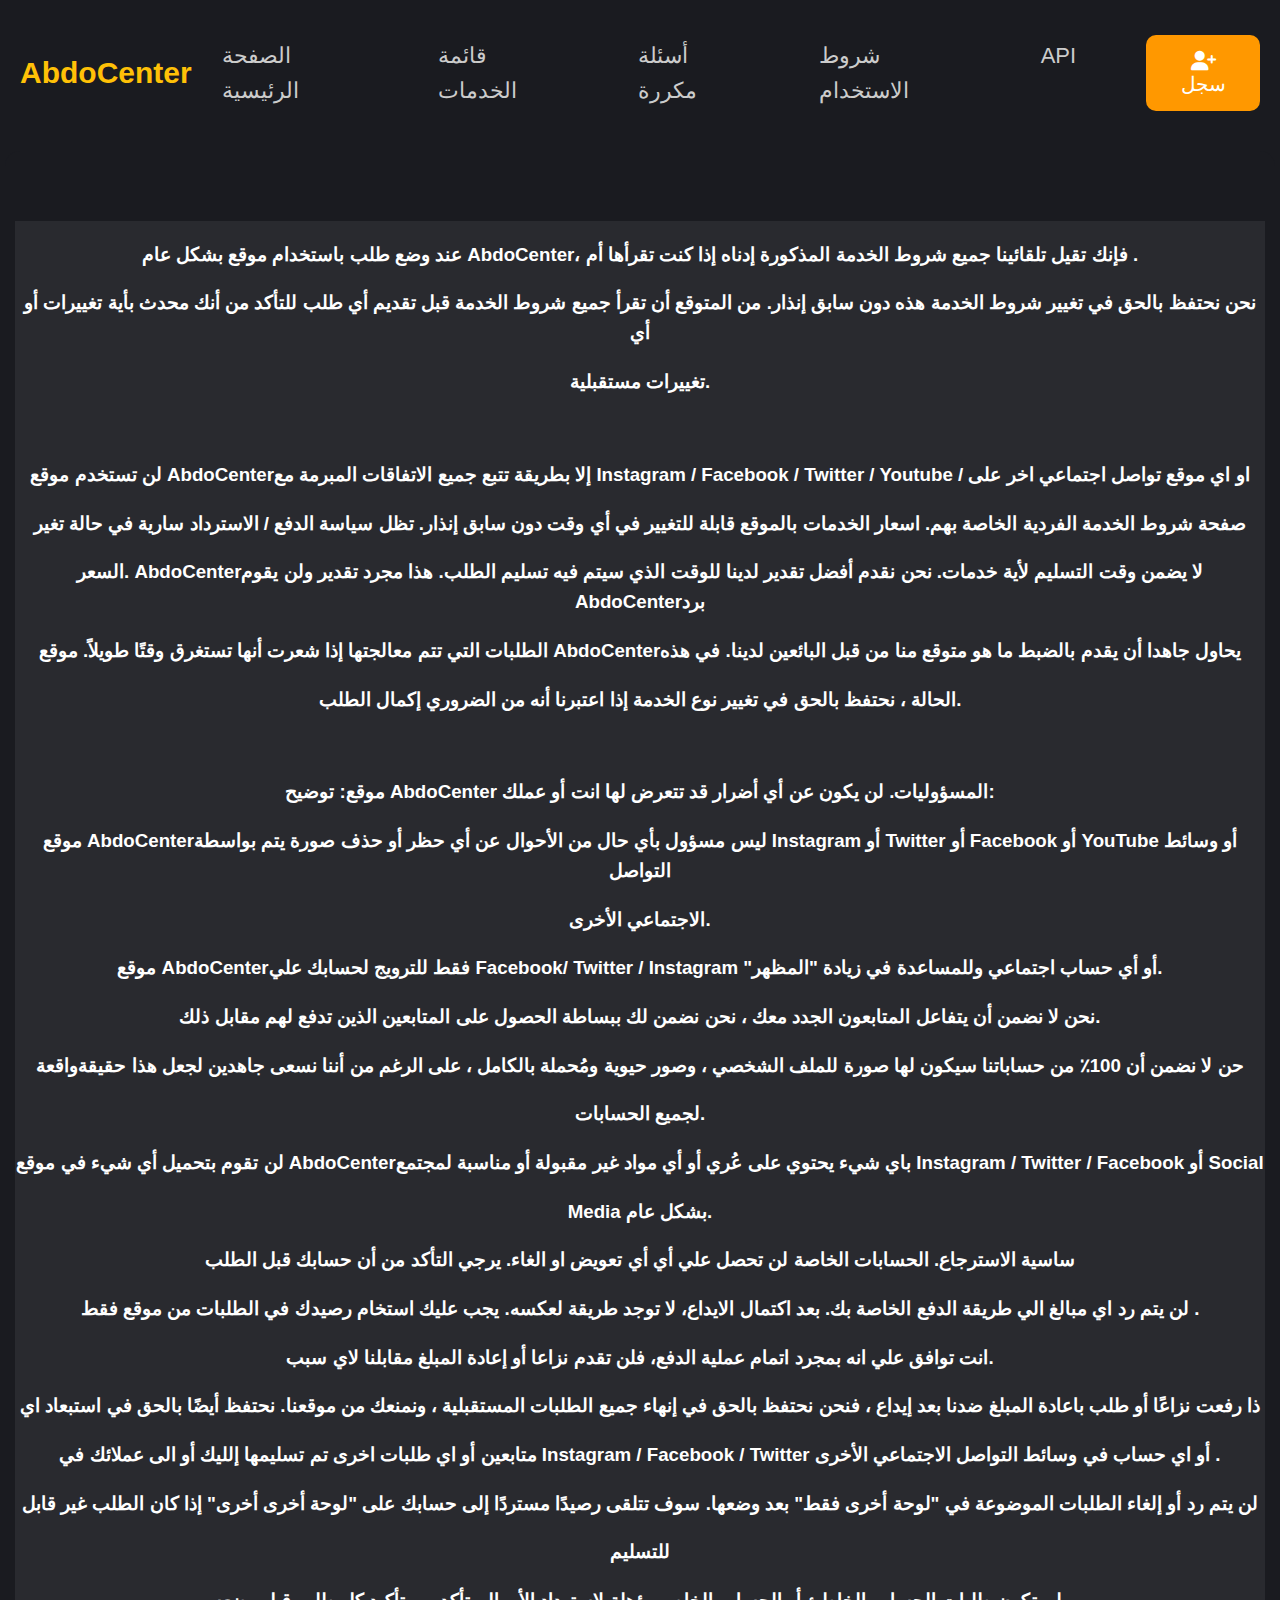
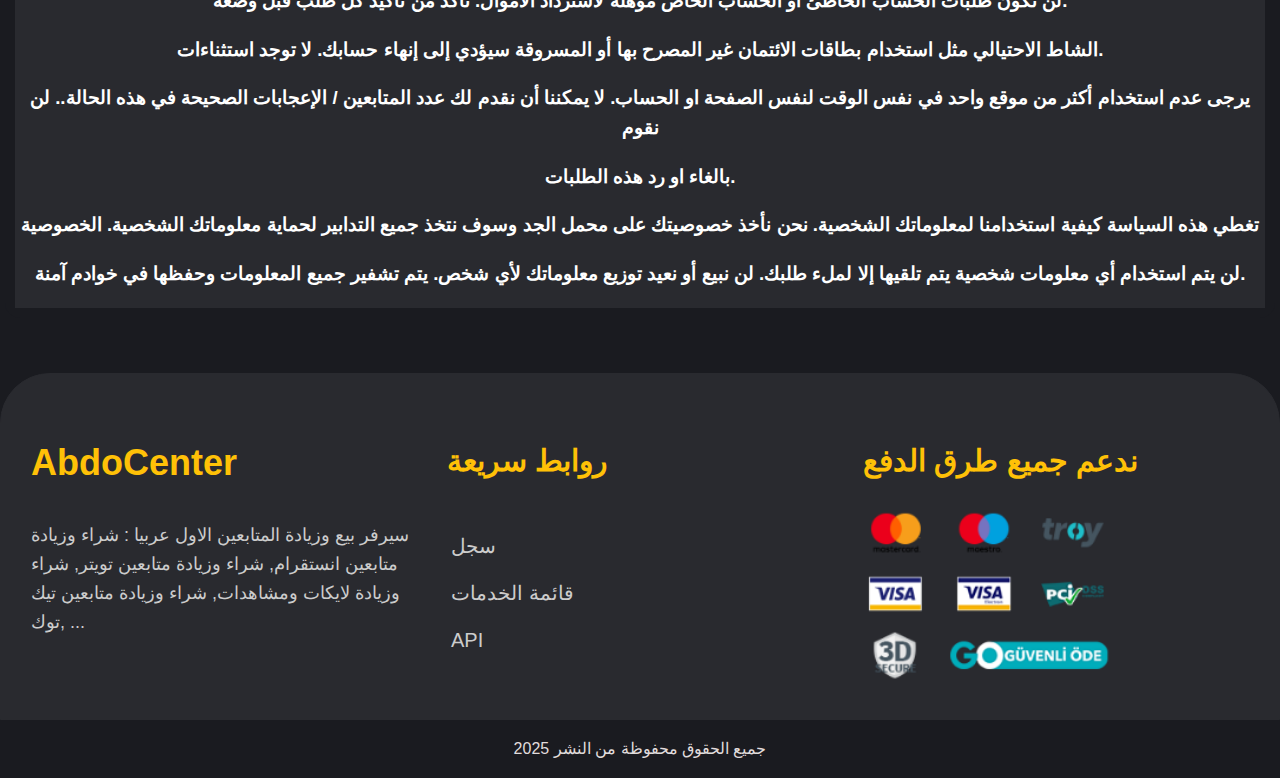
<file: used.html>
<!DOCTYPE html>
<html lang="en">
  <head>
    <meta charset="UTF-8" />
    <meta name="viewport" content="width=device-width, initial-scale=1.0" />
    <link rel="stylesheet" href="css/style.css" />
    <link rel="stylesheet" href="css/style1.css">
    <link rel="stylesheet" href="css/all.min.css">
    <link rel="stylesheet" href="css/normalize.css">
    <link rel="stylesheet" href="https://cdnjs.cloudflare.com/ajax/libs/font-awesome/6.5.1/css/all.min.css">
    <title>شروط الاستخدام</title>
  </head>
  <body>
    <div id="navbar"></div>
    <section class="used">
      <div class="container">
      <h3>
        عند وضع طلب باستخدام موقع بشكل عام AbdoCenter، فإنك تقيل تلقائينا جميع
        شروط الخدمة المذكورة إدناه إذا كنت تقرأها أم .
      </h3>
      <h3>
        نحن نحتفظ بالحق في تغيير شروط الخدمة هذه دون سابق إنذار. من المتوقع أن
        تقرأ جميع شروط الخدمة قبل تقديم أي طلب للتأكد من أنك محدث بأية تغييرات
        أو أي
      </h3>
      <h3>تغييرات مستقبلية.</h3>
      <br />
      <h3>
        لن تستخدم موقع AbdoCenterإلا بطريقة تتبع جميع الاتفاقات المبرمة مع
        Instagram / Facebook / Twitter / Youtube / او اي موقع تواصل اجتماعي اخر
        على
      </h3>
      <h3>
        صفحة شروط الخدمة الفردية الخاصة بهم. اسعار الخدمات بالموقع قابلة للتغيير
        في أي وقت دون سابق إنذار. تظل سياسة الدفع / الاسترداد سارية في حالة تغير
      </h3>
      <h3>
        السعر. AbdoCenterلا يضمن وقت التسليم لأية خدمات. نحن نقدم أفضل تقدير
        لدينا للوقت الذي سيتم فيه تسليم الطلب. هذا مجرد تقدير ولن يقوم
        AbdoCenterبرد
      </h3>
      <h3>
        الطلبات التي تتم معالجتها إذا شعرت أنها تستغرق وقتًا طويلاً. موقع
        AbdoCenterيحاول جاهدا أن يقدم بالضبط ما هو متوقع منا من قبل البائعين
        لدينا. في هذه
      </h3>
      <h3>
        الحالة ، نحتفظ بالحق في تغيير نوع الخدمة إذا اعتبرنا أنه من الضروري
        إكمال الطلب.
      </h3>
      <br />
      <h3>
        موقع: توضيح AbdoCenter المسؤوليات. لن يكون عن أي أضرار قد تتعرض لها انت
        أو عملك:
      </h3>
      <h3>
        موقع AbdoCenterليس مسؤول بأي حال من الأحوال عن أي حظر أو حذف صورة يتم
        بواسطة Instagram أو Twitter أو Facebook أو YouTube أو وسائط التواصل
      </h3>
      <h3>الاجتماعي الأخرى.</h3>
      <h3>
        موقع AbdoCenterفقط للترويج لحسابك علي Facebook/ Twitter / Instagram "أو
        أي حساب اجتماعي وللمساعدة في زيادة "المظهر.
      </h3>
      <h3>
        نحن لا نضمن أن يتفاعل المتابعون الجدد معك ، نحن نضمن لك ببساطة الحصول
        على المتابعين الذين تدفع لهم مقابل ذلك.
      </h3>
      <h3>
        حن لا نضمن أن 100٪ من حساباتنا سيكون لها صورة للملف الشخصي ، وصور حيوية
        ومُحملة بالكامل ، على الرغم من أننا نسعى جاهدين لجعل هذا حقيقةواقعة
      </h3>
      <h3>لجميع الحسابات.</h3>
      <h3>
        لن تقوم بتحميل أي شيء في موقع AbdoCenterباي شيء يحتوي على عُري أو أي
        مواد غير مقبولة أو مناسبة لمجتمع Instagram / Twitter / Facebook أو
        Social
      </h3>
      <h3>Media بشكل عام.</h3>
      <h3>
        ساسية الاسترجاع. الحسابات الخاصة لن تحصل علي أي أي تعويض او الغاء. يرجي
        التأكد من أن حسابك قبل الطلب
      </h3>
      <h3>
        لن يتم رد اي مبالغ الي طريقة الدفع الخاصة بك. بعد اكتمال الايداع، لا
        توجد طريقة لعكسه. يجب عليك استخام رصيدك في الطلبات من موقع فقط .
      </h3>
      <h3>
        انت توافق علي انه بمجرد اتمام عملية الدفع، فلن تقدم نزاعا أو إعادة
        المبلغ مقابلنا لاي سبب.
      </h3>
      <h3>
        ذا رفعت نزاعًا أو طلب باعادة المبلغ ضدنا بعد إيداع ، فنحن نحتفظ بالحق في
        إنهاء جميع الطلبات المستقبلية ، ونمنعك من موقعنا. نحتفظ أيضًا بالحق في
        استبعاد اي
      </h3>
      <h3>
        متابعين أو اي طلبات اخرى تم تسليمها إلليك أو الى عملائك في Instagram /
        Facebook / Twitter أو اي حساب في وسائط التواصل الاجتماعي الأخرى .
      </h3>
      <h3>
        لن يتم رد أو إلغاء الطلبات الموضوعة في "لوحة أخرى فقط" بعد وضعها. سوف
        تتلقى رصيدًا مستردًا إلى حسابك على "لوحة أخرى أخرى" إذا كان الطلب غير
        قابل
      </h3>
      <h3>للتسليم</h3>
      <h3>
        لن تكون طلبات الحساب الخاطئ أو الحساب الخاص مؤهلة لاسترداد الأموال. تأكد
        من تأكيد كل طلب قبل وضعه.
      </h3>
      <h3>
        الشاط الاحتيالي مثل استخدام بطاقات الائتمان غير المصرح بها أو المسروقة
        سيؤدي إلى إنهاء حسابك. لا توجد استثناءات.
      </h3>
      <h3>
        يرجى عدم استخدام أكثر من موقع واحد في نفس الوقت لنفس الصفحة او الحساب.
        لا يمكننا أن نقدم لك عدد المتابعين / الإعجابات الصحيحة في هذه الحالة..
        لن نقوم
      </h3>
      <h3>بالغاء او رد هذه الطلبات.</h3>
      <h3>
        تغطي هذه السياسة كيفية استخدامنا لمعلوماتك الشخصية. نحن نأخذ خصوصيتك على
        محمل الجد وسوف نتخذ جميع التدابير لحماية معلوماتك الشخصية. الخصوصية
      </h3>
      <h3>
        لن يتم استخدام أي معلومات شخصية يتم تلقيها إلا لملء طلبك. لن نبيع أو
        نعيد توزيع معلوماتك لأي شخص. يتم تشفير جميع المعلومات وحفظها في خوادم
        آمنة.
      </h3>
      </div>
    </section>
    <script>
        // تحميل الـ Navbar
        fetch('nav.html')
          .then(response => response.text())
          .then(data => document.getElementById('navbar').innerHTML = data);
          </script>
          <script>
            function toggleMenu() {
              const navList = document.getElementById('navList');
              navList.classList.toggle('active');
            }
          </script>
  
  
      <!--تحميل ال Footer -->
      <div id="footer"></div>
      <script>
        fetch('footer.html')
          .then(response => response.text())
          .then(data => document.getElementById('footer').innerHTML = data);
      </script>
  </body>
</html>
</file>
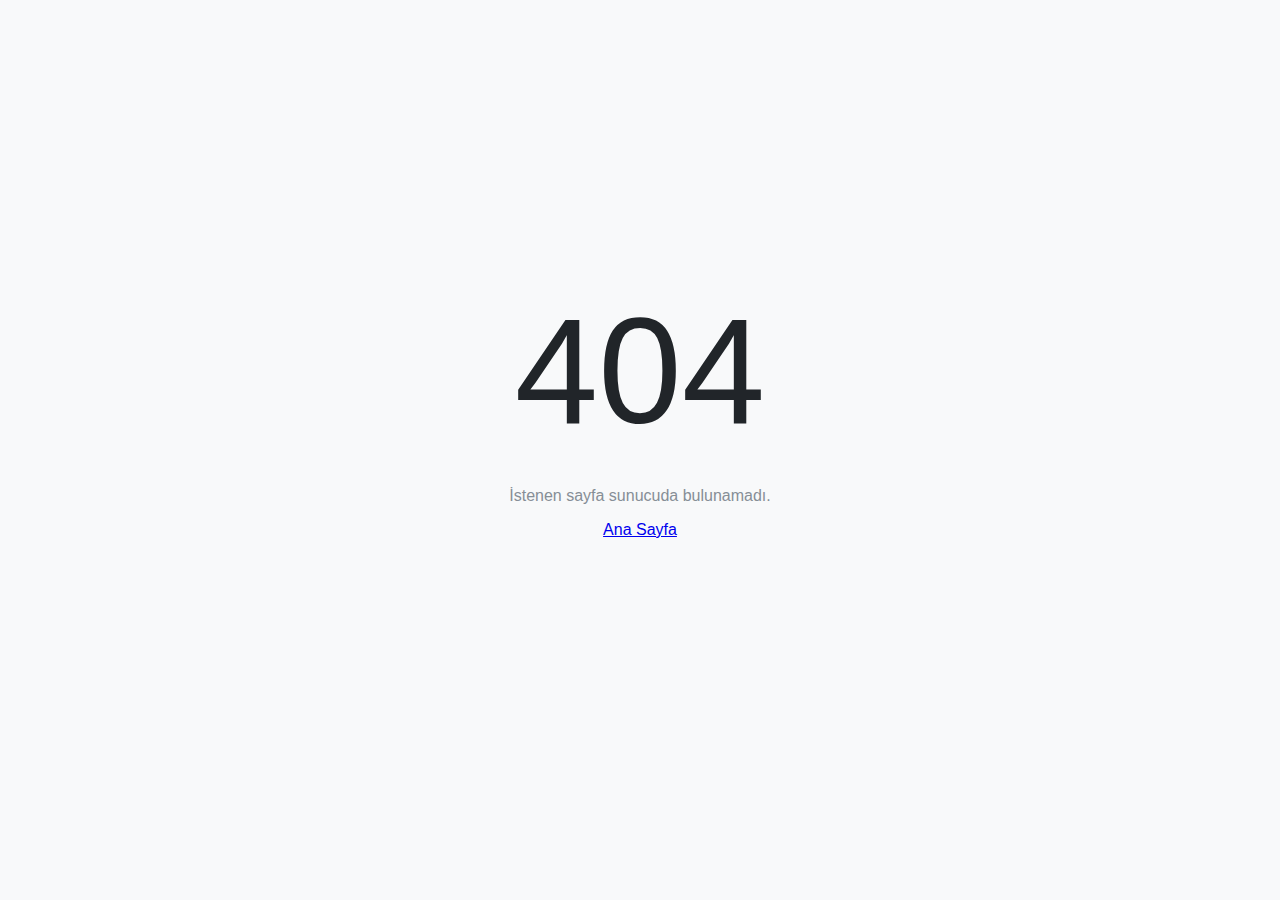
<file: img/main-dot.html>
<!DOCTYPE html>
<html lang="tr">
<head>
    <title>Hata 404</title>
</head>
<style>
    html,body{
        background: #f8f9fa;
        width: 100%;
        height: 100%;
        font-family: -apple-system,BlinkMacSystemFont,"Segoe UI",Roboto,"Helvetica Neue",Arial,sans-serif;
        font-size: 1rem;
        font-weight: 400;
        line-height: 1.5;
        margin: 0px;
        padding: 0px;
        color: #212529;
    }
    .page-row{
        display: flex;
        flex-wrap: wrap;
        height: 100%;
        width: 100%;
        align-items: center;
        text-align: center;
    }
    .page-content{
        width: 100%;
        text-align: center;
    }
    .page-title{
        font-size: 150px;
        margin-top: -100px;
    }
    .page-description{
        color: #868e96;
        font-size: 16px;
    }
    .page-description p{
        padding: 0px;
        margin: 0px;
    }
    .page-link{
        margin-top: 10px;
    }
    @media(max-width: 768px){
        .page-title{
            font-size: 100px;
            margin-top: -70px;
        }
    }
</style>
<body>
<div class="page-row">
    <div class="page-content">
        <div class="page-title">
            404
        </div>
        <div class="page-description">
            <p>İstenen sayfa sunucuda bulunamadı.</p>
        </div>
        <div class="page-link">
            <a href="/">Ana Sayfa</a>
        </div>
    </div>
</div>
</body>
</html>
</file>
<file: css/style.css>
/* Start Global Rules */
* {
  -webkit-box-sizing: border-box;
  -moz-box-sizing: border-box;
  box-sizing: border-box;
}
html {
  scroll-behavior: smooth;
}
body {
  font-family: "Cairo", sans-serif;
  background-color: #1a1b20;
  color: #fff;
  line-height: 1.6;
}
a {
  text-decoration: none;
  cursor: pointer;
}
ul {
  list-style: none;
  margin: 0;
  padding: 0;
}
/* Start Section */
.section1 {
  padding: 50px 20px;
  background-color: #121212;
  color: #fff;
  position: relative;
}
.section1 h1,
.section1 p {
  animation: fadeInUp 1s ease forwards, pulseZoom 2s ease-in-out 1.2s;
}
@keyframes fadeInUp {
  to {
    opacity: 1;
    transform: translateY(0);
  }
}
@keyframes pulseZoom {
  0% {
    transform: scale(1);
  }
  50% {
    transform: scale(1.03);
  }
  100% {
    transform: scale(1);
  }
}
.section1 h1 {
  font-size: 50px;
  text-align: center;
  margin-bottom: 0;
}
.section1 p {
  font-size: 30px;
  text-align: center;
  color: #ccc;
  margin-top: 3px;
  margin-bottom: 80px;
}
/* Animation */
@keyframes fadeInUp {
  0% {
    opacity: 0;
    transform: translateY(50px);
  }
  100% {
    opacity: 1;
    transform: translateY(0);
  }
}
@keyframes rotateIcons {
  0% {
    transform: rotate(0deg);
  }
  100% {
    transform: rotate(360deg);
  }
}
/* section1*/
.container4 {
  background-image: url("../img/world.svg");
  background-size: cover;
  background-position: center;
  background-repeat: no-repeat;
  background-color: rgba(0, 0, 0, 0.8);
  background-blend-mode: overlay;
  display: flex;
  align-items: center;
  justify-content: space-between;
  margin: auto;
  gap: 40px;
  padding: 90px 40px;
  border-radius: 20px;
  flex-wrap: wrap;
  position: relative;
}
.image-side {
  flex: 1 1 55%;
  display: flex;
  justify-content: center;
  align-items: center;
  animation: fadeInUp 1s ease forwards;
  position: relative;
}
.image-side img {
  width: 450px;
  height: 450px;
  border-radius: 50%;
  object-fit: cover;
  transition: transform 0.5s;
  border: 5px solid #e0a800;
}
.image-side img:hover {
  transform: scale(1.1);
}
.icons-wrapper {
  position: absolute;
  width: 500px; 
  height: 500px; 
  display: flex;
  justify-content: center;
  align-items: center;
  animation: rotateIcons 10s linear infinite;
}
.icon {
  position: absolute;
  font-size: 30px;
  color: #e0a800;
  background: rgba(255, 255, 255, 0.2);
  padding: 10px;
  border-radius: 50%;
  width: 50px;
  height: 50px;
  display: flex;
  align-items: center;
  justify-content: center;
}
.icon:nth-child(1) { top: -60px; left: 50%; transform: translateX(-50%); } 
.icon:nth-child(2) { top: 25%; left: 0; transform: translate(-50%, -50%); } 
.icon:nth-child(3) { top: 25%; right: 0; transform: translate(50%, -50%); } 
.icon:nth-child(4) { bottom: 25%; left: 0; transform: translate(-50%, 50%); } 
.icon:nth-child(5) { bottom: 25%; right: 0; transform: translate(50%, 50%); } 
.icon:nth-child(6) { bottom: -60px; left: 50%; transform: translateX(-50%); } 

@media (min-width: 1439px) {
  .container4 {
    gap: 20px;
    padding: 90px 10px;
  }
  .image-side img {
    width: 500px;
    height: 500px;
    margin-bottom: 80px;
    margin-top: 80px;
  }
  .icons-wrapper {
    width: 400px;
    height: 400px;
  }
  .icon {
    font-size: 25px;
    padding: 8px;
  }
  .icon:nth-child(1) { top: -30px; left: 50%; transform: translateX(-50%); } 
  .icon:nth-child(2) { top: 25%; left: 0; transform: translate(-25%, -25%); } 
  .icon:nth-child(3) { top: 25%; right: 0; transform: translate(25%, -25%); } 
  .icon:nth-child(4) { bottom: 25%; left: 0; transform: translate(-25%, 25%); } 
  .icon:nth-child(5) { bottom: 25%; right: 0; transform: translate(25%, 25%); } 
  .icon:nth-child(6) { bottom: -30px; left: 50%; transform: translateX(-50%); } 
  .form-log {
    width: 500px;
    margin-right: 50px;
  }
}
@media (min-width: 991px) {
  .container4 {
    gap: 10px;
    padding: 90px 10px;
  }
  .image-side img {
    width: 330px;
    height: 330px;
    margin-bottom: 80px;
    margin-top: 80px;
  }
  .icons-wrapper {
    width: 400px;
    height: 400px;
  }
  .icon {
    font-size: 25px;
    padding: 8px;
  }
  .icon:nth-child(1) { top: -30px; left: 50%; transform: translateX(-50%); } 
  .icon:nth-child(2) { top: 25%; left: 0; transform: translate(-25%, -25%); } 
  .icon:nth-child(3) { top: 25%; right: 0; transform: translate(25%, -25%); } 
  .icon:nth-child(4) { bottom: 25%; left: 0; transform: translate(-25%, 25%); } 
  .icon:nth-child(5) { bottom: 25%; right: 0; transform: translate(25%, 25%); } 
  .icon:nth-child(6) { bottom: -30px; left: 50%; transform: translateX(-50%); } 
  .section1 h1 {
    font-size: 40px;
    text-align: center;
  }
  .section1 p {
    font-size: 20px;
    padding-top: 10px;
    text-align: center;
  }
  .form-log {
    width: 500px;
  }
}
@media (max-width: 992px) {
  .image-side img {
    width: 350px;
    height: 350px;
    margin-bottom: 80px;
    margin-top: 80px;
  }
  .icons-wrapper {
    width: 400px;
    height: 400px;
  }
  .icon {
    font-size: 25px;
    padding: 8px;
  }
  .icon:nth-child(1) { top: -50px; } 
  .icon:nth-child(2), .icon:nth-child(4) { left: -5px; } 
  .icon:nth-child(3), .icon:nth-child(5) { right: -5px; } 
  .icon:nth-child(6) { bottom: -50px; } 
  .section1 h1 {
    font-size: 40px;
  }
  .section1 p {
    font-size: 20px;
    padding-top: 10px;
  }
}
@media (max-width: 768px) {
  .image-side img {
    width: 300px;
    height: 300px;
    margin-bottom: 80px;
    margin-top: 80px;
  }
  .icons-wrapper {
    width: 320px;
    height: 320px;
  }
  .icon {
    font-size: 20px;
    padding: 6px;
  }
  .section1 h1 {
    font-size: 40px;
    text-align: center;
  }
  .section1 p {
    font-size: 20px;
    padding-top: 10px;
    text-align: center;
  }
}
.form-log {
  background-color: #1e1e1e;
  padding: 40px 30px;
  border-radius: 20px;
  flex: 1 1 40%;
  box-shadow: 0 0 20px rgba(0,0,0,0.6);
  animation: fadeInUp 1.2s ease forwards;
}
.form-log h3 {
  font-size: 35px;
  margin-bottom: 25px;
  text-align: center;
  color: #fff;
}
.input-box {
  background-color: #fff;
  border-radius: 10px;
  display: flex;
  align-items: center;
  padding: 15px;
  margin-bottom: 25px;
}
.input-box input {
  border: none;
  outline: none;
  flex: 1;
  font-size: 18px;
  background-color: transparent;
}
.options {
  display: flex;
  justify-content: space-between;
  align-items: center;
  font-size: 16px;
  color: #ccc;
  margin-bottom: 25px;
}
.login-btn {
  background-color: #ff9800;
  color: #000;
  padding: 15px;
  width: 100%;
  border: none;
  border-radius: 10px;
  font-size: 18px;
  cursor: pointer;
  transition: background-color 0.3s ease, transform 0.2s ease;
}
.login-btn:hover {
  background-color: #e68900;
  transform: scale(1.03);
  box-shadow: 0 0 15px rgba(255, 152, 0, 0.5);
}
@media (max-width: 992px) {
  .form-log h3 {
    font-size: 30px;
  }
  .input-box {
    padding: 12px;
  }
  .input-box input {
    font-size: 16px;
  }
  .login-btn {
    padding: 12px;
    font-size: 16px;
  }
}
@media (max-width: 500px) {
  .container4 {
    padding: 5px;
    flex-direction: column;
    text-align: center;
    gap: 15px;
  }
  .image-side img {
    width: 300px;
    height: 300px;
    margin-top: 30px;
    margin-bottom: 40px;
  }
  .icons-wrapper {
  display: none;
  }
  .form-log {
    width: 95%;
    padding: 20px;
    margin: 10px;
  }
  .form-log h3 {
    font-size: 30px;
    margin-bottom: 20px;
  }
  .input-box {
    padding: 10x 15px;
    border-radius: 10px;
  }
  .input-box input {
    font-size: 18px;
  }
  .login-btn {
    padding: 10px 15px;
    font-size: 18px;
    border-radius: 10px;
    margin-bottom: 10px;
  }
  .options {
    font-size: 15px;
    margin: 20px 10px;
    gap: 3px;
  }
  .info-text {
    font-size: 10px;
    line-height: 1.4;
    padding: 5px;
  }
}
@media (max-width: 375px) {
  .container4 {
    padding: 5px;
    flex-direction: column;
    text-align: center;
    gap: 15px;
  }
  .image-side img {
    width: 200px;
    height: 200px;
    margin-top: 30px;
    margin-bottom: 40px;
  }
  .icons-wrapper {
  display: none;
  }
  .form-log {
    width: 95%;
    padding: 20px;
    margin: 10px;
  }
  .form-log h3 {
    font-size: 25px;
    margin-bottom: 15px;
  }
  .input-box {
    padding: 5px 10px;
    border-radius: 7px;
  }
  .input-box input {
    font-size: 15px;
  }
  .login-btn {
    padding: 8px;
    font-size: 15px;
    border-radius: 7px;
    margin-bottom: 10px;
  }
  .options {
    font-size: 12px;
    margin: 20px 10px;
    gap: 3px;
  }
  .info-text {
    font-size: 10px;
    line-height: 1.4;
    padding: 5px;
  }
}
/*  Start Section2 */
.section2 {
  background-image: url("../img/x8e2teldxfwxfuof_kzhick_gmmefm.png");
  background-size: cover;
  background-position: center;
  background-repeat: no-repeat;
  background-color: rgba(0, 0, 0, 0.2);
  background-blend-mode: overlay;
  padding: 150px 20px 60px;
}
.container5 {
  display: flex;
  align-items: center;
  justify-content: space-between;
  gap: 40px;
  width: 100%;
  flex-wrap: nowrap; 
}
.box-section2 {
  flex: 1;
  text-align: left;
  color: white;
  padding-left: 40px;
  animation: fadeIn 1s ease-in-out;
}
.box-section2 h2 {
  font-size: 40px;
  font-weight: bold;
  margin-bottom: 10px;
}
.box-section2 p {
  font-size: 22px;
  line-height: 1.6;
  opacity: 0.8;
  color: #69788c;
}
.box2-section2 {
  flex: 1;
  display: flex;
  align-items: center; 
  justify-content: center;
  gap: 15px; 
}
.img1-container {
  width: 250px;
  height: 100px;
  background-color: #fff;
  display: flex;
  align-items: center;
  justify-content: center;
  box-shadow: 0px 5px 15px rgba(0, 0, 0, 0.2);
  transition: transform 0.3s ease, box-shadow 0.3s ease;
  border-radius: 20px;
  padding: 10px;
  position: relative;
}
.img1-container:hover {
  transform: scale(1.1);
  box-shadow: 0px 10px 10px rgba(255, 169, 9, 0.539);
}
.cart-icon {
  position: absolute;
  top: -25px;
  left: 50%;
  transform: translateX(-50%);
  font-size: 22px;
  color: #ff9800;
  background: #fff;
  padding: 10px;
  border-radius: 50%;
  box-shadow: 0px 5px 10px rgba(0, 0, 0, 0.5);
}
.img1 {
  width: 100%;
  height: auto;
  object-fit: contain;
}
.img2 {
  width: 400px;
  height: 400px;
  border-radius: 50%;
  object-fit: cover;
  transition: transform 0.5s ease, box-shadow 0.5s ease;
  animation: floatImage 3s infinite ease-in-out alternate;
}
.img2:hover {
  transform: scale(1.1);
  box-shadow: 0 0 15px rgba(255, 166, 0, 0.783);
}
@media (max-width: 1033px) {
  .container5 {
    flex-direction: column;
    text-align: center;
    gap: 40px;
}
.box2-section2 {
  gap: 55px;
}
}
@media (max-width: 1024px) {
  .container5 {
    flex-direction: column;
    text-align: center;
    gap: 30px;
  }
  .box-section2 {
    padding-left: 20px; 
  }
  .box-section2 h2 {
    font-size: 30px; 
  }
  .box-section2 p {
    font-size: 15px; 
  }
  .box2-section2 {
    gap: 30px; 
  }
  .img1-container {
    width: 180px; 
    height: 80px;
  }
  .img2 {
    width: 400px; 
    height: 400px;
  }
  .cart-icon {
    font-size: 20px; 
    top: -10px;
    padding: 8px;
  }
}
@media (max-width: 991px) {
  .container5 {
    flex-direction: column;
    text-align: center;
    gap: 50px;
  }
  .box2-section2 {
    flex-direction: column;
    align-items: center;
    gap: 40px;
  }
  .img1-container {
    margin-top: 40px;
    width: 320px;
    height: 120px;
  }
  .cart-icon {
    font-size: 30px;
    top: -25px;
    padding: 10px;
  }
  .img2 {
    width: 400px;
    height: 400px;
    margin-top: 45px;
  }
}
@keyframes fadeIn {
  from {
    opacity: 0;
    transform: translateY(20px);
  }
  to {
    opacity: 1;
    transform: translateY(0);
  }
}
@keyframes floatImage {
  from {
    transform: translateY(0);
  }
  to {
    transform: translateY(-10px);
  }
}
@media (max-width: 320px) {
  .section2 {
    padding: 80px 10px 40px;
  }
  .box-section2 {
    padding-left: 0;
    text-align: center;
  }
  .box-section2 h2 {
    font-size: 25px;
  }
  .box-section2 p {
    font-size: 16px;
    line-height: 1.4;
  }
  .box2-section2 {
    gap: 20px;
  }
  .img1-container {
    width: 180px;
    height: 80px;
    padding: 15px;
  }
  .img2 {
    width: 200px;
    height: 200px;
    margin-top: 45px;
  }
  .cart-icon {
    font-size: 18px;
    top: -8px;
    padding: 6px;
  }
}
/* End Section2 */
/* Start Section3 */
.container6 {
  display: flex;
  align-items: center;
  justify-content: space-around;
  gap: 50px;
  padding-top: 250px;
  padding-bottom: 200px;
}
.content {
  width: 550px;
  text-align: center;
}
.content h1 {
  font-size: 40px;
  font-weight: bold;
  margin-bottom: 10px;
}
.content p {
  font-size: 20px;
  line-height: 1.6;
  opacity: 0.8;
  color: #69788c;
}
.black-btn {
  background-color: #121212;
  color: white;
  border: none;
  padding: 25px 35px;
  width: 400px;
  border-radius: 10px;
  display: flex;
  align-items: center;
  gap: 20px;
  cursor: pointer;
  font-size: 23px;
  transition: 0.3s;
  justify-content: left;
  margin-top: 30px;
}
.black-btn:hover {
  background-color: #222;
}
.image-section {
  display: flex;
  align-items: center;
  position: relative;
  justify-content: center;
}
.avatar {
  width: 530px;
  height: auto;
  position: relative;
  z-index: 1;
}
.buttons {
  display: flex;
  flex-direction: column;
  gap: 30px;
  position: absolute;
  top: 50%;
  right: -50px;
  transform: translateY(-50%);
  z-index: 2;
}
.buttons span {
  font-size: 20px;
}
.white-btn,
.dark-btn {
  border: none;
  padding: 22px 30px;
  border-radius: 50px;
  font-size: 20px;
  display: flex;
  align-items: center;
  gap: 150px;
  cursor: pointer;
  transition: 0.3s;
  box-shadow: 0 5px 15px rgba(0, 0, 0, 0.2);
}
.dark-btn {
  background-color: #222;
  color: white;
  margin-left: 20px;
  transform: translateX(50px);
}
.white-btn {
  background-color: white;
  color: black;
}
.white-btn:hover {
  background-color: #f0f0f0;
}
.dark-btn:hover {
  background-color: #333;
}
.buttons button i {
  font-size: 30px;
}
@media (min-width: 1024px) {
  .container6 {
    gap: 40px;
  }
  .buttons {
    right: 0px; 
    top: 55%; 
    transform: translate(3%, -50%); 
  }
  .dark-btn {
    transform: translateX(30px); 
  }
}
@media (max-width: 1024px) {
  .container6 {
    gap: 50px;
    padding-top: 150px;
    padding-bottom: 150px;
  }
  .content {
    width: 500px; 
  }
  .content h1 {
    font-size: 35px; 
  }
  .content p {
    font-size: 22px; 
  }
  .black-btn {
    width: 350px;
    font-size: 20px;
    padding: 25px 35px;
  }
  .image-section {
    justify-content: center;
  }
  .avatar {
    width: 430px; 
  }
  .buttons {
    right: 25px;
    top: 50%;
    transform: translate(5%, -50%); 
    gap: 15px;
  }
  .white-btn,
  .dark-btn {
    font-size: 15px;
    padding: 15px 25px;
    gap: 110px;
  }
  .dark-btn {
    transform: translateX(40px); 
  }
  .buttons button i {
    font-size: 25px;
  }
}
@media (max-width: 991px) {
  .container6 {
    flex-direction: column;
    text-align: center;
    padding-top: 100px;
    padding-bottom: 100px;
    gap: 40px;
  }
  .content {
    width: 80%; 
  }
  .image-section {
    flex-direction: column;
    align-items: center;
  }
  .avatar {
    width: 70%; 
  }
  .buttons {
    display: none; 
  }
  .black-btn {
    width: 70%;
    font-size: 22px;
    padding: 20px 30px;
    justify-content: center;
  }
}
@media (max-width: 767px) {
  .content {
    width: 90%;
  }
  .avatar {
    width: 90%;
  }
  .buttons {
    display: none; 
  }
  .black-btn {
    width: 90%;
    font-size: 20px;
    padding: 18px 28px;
    justify-content: center;
  }
}
/* end section3 */
/* start section4 */
.container7 {
  display: flex;
  flex-direction: column; 
  align-items: center;
  justify-content: center; 
  text-align: center;
  background-image: url("../img/pattern.svg");
  background-size: cover;
  background-position: center;
  background-repeat: no-repeat;
  background-color: rgba(67, 77, 88, 0.217);
  background-blend-mode: overlay;
  padding: 10px;
}
.container7 h3 {
  font-size: 35px;
  line-height: 1.6;
  opacity: 0.9;
}
.container7 h2 {
  font-size: 35px;
  margin-top: 0;

}
.register-btn2 {
  background-color: #ff9800;
  color: white;
  border: none;
  padding: 15px 25px;
  font-size: 25px;
  border-radius: 10px;
  cursor: pointer;
  display: flex;
  align-items: center;
  gap: 10px;
  transition: background-color 0.3s ease, transform 0.2s ease;
  margin-bottom: 15px;
  width: 200px; 
  justify-content: center; 
}
.register-btn2:hover {
  background-color: #e68900;
  transform: scale(1.03);
  box-shadow: 0 0 15px rgba(255, 152, 0, 0.5);
}
.register-btn2 i {
  font-size: 35px; 
  color: white;
}
@media (max-width: 768px) {
  .container7 {
    padding: 20px;
  }
  .container7 h3 {
    font-size: 30px; 
    line-height: 1.4;
  }
  .container7 h2 {
    font-size: 35px; 
  }
  .register-btn2 {
    font-size: 25px;
    padding: 15px 30px; 
    max-width: 250px; 
  }
  .register-btn2 i {
    font-size: 30px;
  }
}
@media (max-width: 480px) {
  .container7 {
    padding: 15px;
  }
  .container7 h3 {
    font-size: 25px; 
  }
  .container7 h2 {
    font-size: 30px;
  }
  .register-btn2 {
    font-size: 20px;
    padding: 12px 20px; 
    max-width: 200px;
    gap: 5px; 
  }
  .register-btn2 i {
    font-size: 25px;
  }
}
/* end section4 */
/* Start Api */
.tables {
  margin: 30px auto;
  padding: 30px;
  background-color: #272525;
  width: 80%;
  max-width: 100%;
  border-radius: 15px;
  box-shadow: 0 0 15px rgba(0, 0, 0, 0.3);
  overflow-x: auto;
}
.tables h1,
.tables h2,
.tables p {
  color: #ffc107;
}
table {
  width: 100%;
  border-collapse: collapse;
  background-color: #1a1b20;
  color: white;
  border-radius: 15px;
  overflow: hidden;
  box-shadow: 0 0 15px rgba(0, 0, 0, 0.4);
  border: 2px solid #ffc107;
}
th,
td {
  padding: 20px;
  text-align: left;
  border: 1px solid #444;
}
th {
  background-color: #ffc107;
  color: #1a1b20;
  font-size: 18px;
}
td {
  background-color: #333;
  font-size: 16px;
  transition: background-color 0.3s;
}
tr:hover td {
  background-color: #3a3a3a;
}
tr:last-child td {
  border-bottom: none;
}
/* Responsive Table */
@media (max-width: 991px) {
  table,
  thead,
  tbody,
  th,
  td,
  tr {
    display: block;
    width: 100%;
  }
  thead {
    display: none;
  }
  tr {
    margin-bottom: 15px;
    background-color: #2c2c2c;
    border-radius: 10px;
    padding: 10px;
    box-shadow: 0 0 8px rgba(0, 0, 0, 0.4);
  }
  td {
    text-align: left;
    padding: 15px;
    position: relative;
  }
  td::before {
    content: attr(data-label);
    position: absolute;
    right: 15px;
    top: 15px;
    font-weight: bold;
    color: #ffc107;
  }
}
/* End Api */
/* Start Asked */
.asked {
  background-color: #1a1b20;
  border-radius: 15px;
  padding: 70px 10px 10px;
  margin: 5px;
  text-align: center;
  display: flex;
  justify-content: center;
}
.container {
  background-color: #292a2f;
}
.asked h2  {
  text-align: center;
}
a {
  text-decoration: none;
  color: blue;
}
@keyframes fadeInUp {
  0% {
    opacity: 0;
    transform: translateY(30px);
  }
  100% {
    opacity: 1;
    transform: translateY(0);
  }
}
.asked h2 {
  animation: fadeInUp 1s ease-in-out forwards;
  animation-delay: 0.3s;
  opacity: 0;
}
.asked h2 {
  background: linear-gradient(to right, #ffc107, #ff9800);
  -webkit-background-clip: text;
  -webkit-text-fill-color: transparent;
  font-weight: bold;
  text-shadow: 2px 2px 5px rgba(0, 0, 0, 0.2);
  font-size: 28px;
  text-align: center;
}
/* End asked */
/* Start used */
.used {
  background-color: #1a1b20;
  border-radius: 15px;
  padding: 70px 10px 10px;
  margin: 5px;
  text-align: center;
  display: flex;
  justify-content: center;
  align-items: center;
}
/* End used */
</file>
<file: css/style1.css>
* {
    -webkit-box-sizing: border-box;
    -moz-box-sizing: border-box;
    box-sizing: border-box;
}
html {
    scroll-behavior: smooth;
}
body {
    font-family: "Cairo", sans-serif;
    background-color: #1a1b20;
    color: #fff;
    line-height: 1.6;
}
a {
    text-decoration: none;
    cursor: pointer;
}
ul {
    list-style: none;
    margin: 0;
    padding: 0;
}
/* Navbar */
.nav {
    background-color: #1a1b20;
    padding: 20px;
}
.container1 {
    display: flex;
    align-items: center;
    justify-content: space-between;
    gap: 30px;
}
/* Logo */
.logo a {
    color: #ffc107;
    text-decoration: none;
}
.logo h2 {
    font-size: 40px;
    font-weight: bold;
}
/* Menu Icon */
.menu-icon {
    display: none;
    font-size: 40px;
    color: #fff;
    cursor: pointer;
}
/* List */
.list {
    display: flex;
    align-items: center;
    gap: 70px;
    flex-grow: 1;
    justify-content: center;
}
.list ul {
    display: flex;
    gap: 70px;
    list-style: none;
}
.list ul li a {
    color: #ccc;
    font-size: 35px;
    text-decoration: none;
    transition: 0.3s;
}
.list ul li a:hover {
    color: #ffc107;
}
.register-btn {
    background-color: #ff9800;
    color: white;
    border: none;
    padding: 10px 40px;
    font-size: 24px;
    border-radius: 10px;
    cursor: pointer;
    display: flex;
    align-items: center;
    gap: 10px;
    margin-top: 15px;
    margin-bottom: 15px;
    justify-content: center;
    text-align: center;
    transition: background-color 0.3s ease, transform 0.2s ease;
}
.register-btn:hover {
    background-color: #e68900;
    transform: scale(1.03);
    box-shadow: 0 0 15px rgba(255, 152, 0, 0.5);
}
.register-btn i {
    font-size: 24px; 
    color: white;
}
.btn-nav .register-text {
    color: white;
}

/* Responsive */
@media (min-width: 1050px) {
    .register-btn {
    font-size: 20px;
    padding: 15px 20px;
    }
    .register-btn i {
    font-size: 20px;
    }
    .menu-icon {
    font-size: 40px;
    }
    .list ul li a {
    font-size: 22px;
    }
    .logo h2 {
    font-size: 30px;
    }
}

@media (max-width: 1050px) {
    .logo h2 {
    font-size: 30px;
    }
    .list ul li a {
    font-size: 22px;
    gap: 30px;
    }
    .register-btn {
    font-size: 18px;
    padding: 12px 17px;
    margin-top: 15px;
    }
    .register-btn i {
    font-size: 18px;
    }
    .menu-icon {
    font-size: 40px;
    }
    .list, .list ul {
    gap: 20px;
    }
}
@media (max-width: 1024px) {
    .container1 {
    gap: 25px;
    }
    .logo h2 {
    font-size: 30px;
    }
    .list, .list ul {
    gap: 20px;
    }
    .list ul li a {
    font-size: 20px;
    gap: 10px;
    }
    .register-btn {
    font-size: 17px;
    padding: 11px 16px;
    margin-top: 15px;
    }
    .register-btn i {
    font-size: 17px; 
    }
    .menu-icon {
    font-size: 40px;
    }
}
@media (max-width: 991px) {
    .container1 {
    flex-wrap: wrap;
    }
    .menu-icon {
    display: block;
    font-size: 40px;
    }
    .list {
    display: none;
    flex-direction: column;
    width: 100%;
    margin-top: 10px;
    gap: 15px;
    text-align: left;
    align-items: flex-start;
    align-items: stretch;
    }
    .list.active {
    display: flex;
    }
    .list ul {
    flex-direction: column;
    gap: 15px;
    width: 100%; 
    }
    .list ul li a {
    font-size: 24px;
    }
    .logo h2 {
    font-size: 28px;
    }
    .register-btn {
    width: 100% !important;   
    font-size: 20px;
    padding: 12px 20px;
    display: flex;
    text-align: left;
    direction: ltr;
    justify-content: flex-start;
    margin: 0;          
    box-sizing: border-box;
    }
    .register-btn i {
    font-size: 20px;
    }
}
/* Start Log */
.contanier10 {
    display: flex;
    justify-content: center;
    align-items: center;
    flex-wrap: wrap;
    gap: 70px;
    padding: 100px;
    /* background-color: #121212; */
    background-image: url("../img/world.svg");
    background-size: cover;
    background-position: center;
    background-repeat: no-repeat;
    background-color: rgba(0, 0, 0, 0.92);
    background-blend-mode: overlay;
}
form h3 {
    text-align: center;
    font-size: 30px;
    margin-top: 0;
}
.box10 img {
    width: 400px;
    height: auto;
    border-radius: 20px;
    transition: transform 0.6s ease;
}
.box10 img:hover {
    transform: scale(1.05) rotate(2deg);
}
form {
    width: 400px;
    padding: 25px;
    background-color: #1c1c1c;
    border-radius: 15px;
    box-shadow: 0 0 10px rgba(0,0,0,0.3);
    display: flex;
    flex-direction: column;
    align-items: stretch;
}
.input-container {
    position: relative;
    width: 100%;
    margin-bottom: 20px;
    opacity: 0;
    transform: translateY(20px);
    animation: fadeInUp 0.6s ease forwards;
}
.input-container:nth-child(1) { animation-delay: 0.1s; }
.input-container:nth-child(2) { animation-delay: 0.2s; }
.input-container:nth-child(3) { animation-delay: 0.3s; }
.input-container:nth-child(4) { animation-delay: 0.4s; }
.input-container:nth-child(5) { animation-delay: 0.5s; }
.input-container:nth-child(6) { animation-delay: 0.6s; }
.input-container:nth-child(7) { animation-delay: 0.7s; }

.input-container input {
    width: 100%;
    padding: 12px 10px;
    border: none;
    border-radius: 10px;
    font-size: 14px;
    background-color: #fff;
    transition: all 0.3s ease;
}
.input-container span {
    position: absolute;
    left: 10px;
    top: 12px;
    color: #888;
    pointer-events: none;
    transition: 0.3s ease;
    font-size: 14px;
}
.input-container input:focus {
    outline: none;
    border: 2px solid #ff9800;
}
.input-container input:focus + span,
.input-container input:valid + span {
    top: -10px;
    font-size: 11px;
    color: #ff9800;
    background-color: #fff;
    padding: 0 5px;
    border-radius: 5px;
    left: 5px;
}
form button[type="submit"] {
    width: 100%;
    padding: 12px;
    background-color: #ff9800;
    color: white;
    font-size: 18px;
    border: none;
    border-radius: 10px;
    cursor: pointer;
    transition: background-color 0.3s ease, transform 0.2s ease;
}
form button[type="submit"]:hover {
    background-color: #e68900;
    transform: scale(1.03);
    box-shadow: 0 0 15px rgba(255, 152, 0, 0.5);
}
form label {
    color: white;
    font-size: 14px;
    margin-bottom: 15px;
}
@keyframes fadeInUp {
    to {
    opacity: 1;
    transform: translateY(0);
    }
}
/* Responsive Design */
@media (max-width: 768px) {
    .contanier10 {
    flex-direction: column;
    gap: 40px;
    padding: 70px;
    }
    .box10 img {
    width: 80%; /
    }
    form {
    width: 350px;
    }
    form h3 {
    font-size: 24px;
    }
    .input-container input {
    font-size: 16px; /
    }
    form button[type="submit"] {
    font-size: 16px; 
    }
}
@media (max-width: 480px) {
    .contanier10 {
        flex-direction: column;
        gap: 40px;
        padding: 70px;
        }
    .box10 img {
    width: 100%; 
    }
    form {
    width: 250px;
    margin-left: -25px;
    }
    form h3 {
    font-size: 22px;
    }
    .input-container input {
    font-size: 14px; 
    }
    form button[type="submit"] {
    font-size: 14px; 
    }
}
/* End Log */

/*  Start Services */
.services-section {
    padding: 30px;
    margin: auto;
    background-color: #121212;
    color: white;
}
.services-section h2 {
    text-align: center;
    margin-bottom: 50px;
    font-size: 35px;
    font-weight: bold;
    text-align: center;
    background-image: url("../img/pattern.svg");
    background-size: cover;
    background-position: center;
    background-repeat: no-repeat;
    background-color: rgba(67, 77, 88, 0.217);
    background-blend-mode: overlay;
    padding: 10px;
    border-radius: 10px;
    animation: fadeInUp 1s ease forwards, pulseZoom 2s ease-in-out 1.2s;
}
@keyframes fadeInUp {
    to {
    opacity: 1;
    transform: translateY(0);
    }
}
@keyframes pulseZoom {
    0% {
    transform: scale(1);
    }
    50% {
    transform: scale(1.03);
    }
    100% {
    transform: scale(1);
    }
}
.filters {
    display: flex;
    gap: 20px;
    justify-content: center;
    margin-bottom: 20px;
}
.filters select,
.filters input {
    padding: 10px;
    border-radius: 8px;
    border: none;
    width: 300px;
    font-size: 14px;
    background-color: #333;
    color: white;
}
.services-table {
    background-color: #1e1e1e;
    border-radius: 10px;
    overflow: hidden;
}
.table-header,
.service-item {
    display: grid;
    grid-template-columns: 2fr 1fr 1fr 0.5fr;
    padding: 15px;
    border-bottom: 1px solid #333;
    align-items: center;
    transition: background-color 0.3s ease, transform 0.3s ease;
}
.table-header {
    background-color: #2a2a2a;
    font-weight: bold;
}
.service-item:hover {
    background-color: #292929;
    cursor: pointer;
    transform: scale(1.03); 
}
.service-item:nth-child(odd) {
    animation: fadeIn 0.5s ease-out;
}
.service-item:nth-child(even) {
    animation: fadeIn 0.6s ease-out;
}
.search-icon {
    color: #4caf50;
    font-size: 18px;
    text-align: center;
}
@keyframes fadeIn {
    0% {
    opacity: 0;
    transform: translateY(10px);
    }
    100% {
    opacity: 1;
    transform: translateY(0);
    }
}
/* Responsive */
@media (max-width: 768px) {
    .filters {
    flex-direction: column;
    align-items: center;
    }
    .filters select,
    .filters input {
    width: 90%; 
    margin-bottom: 10px;
    }
    .services-table {
    grid-template-columns: 1fr; 
    }
    .table-header,
    .service-item {
    grid-template-columns: 1fr;
    padding: 15px;
    }
    .service-item {
    font-size: 14px; 
    }
    .services-section h2 {
    font-size: 24px; 
    }
}

@media (max-width: 480px) {
    .services-section {
    padding: 20px;
    }
    .filters select,
    .filters input {
    width: 100%; 
    }
    .services-table {
    grid-template-columns: 1fr; 
    }
    .service-item {
    font-size: 12px; 
    }
    .services-section h2 {
    font-size: 20px; 
    }
}

/*  End Services */
/* Start Footer */
footer {
    padding-top: 50px;
}
footer .container2 {
    display: grid;
    grid-template-columns: repeat(auto-fill, minmax(350px, 1fr));
    gap: 30px;
    background-color: #292a2f;
    border: 1px solid #292a2f;
    border-radius: 50px 50px 0 0;
    padding: 30px 30px;
    overflow: hidden;
}
.logo-footer a {
    /* text-decoration: underline; */
    color: #ffc107; 
    font-size: 24px;
    font-weight: bold;
}
.logo-footer a:hover {
    text-decoration: underline;
}
.text-footer p {
    font-size: 18px;
    color: #ccc;
    word-wrap: break-word;
    overflow-wrap: break-word;
    white-space: normal;
}
.box2 h2 {
    font-size: 30px;
    color: #ffc107;
    font-weight: bold;
    padding-top: 8px;
}
.list-footer {
    padding-top: 20px;
    margin:0 4px;
}
.list-footer ul li {
    font-size: 20px;
    padding-bottom: 15px;
}
.list-footer li a {
    color: #ccc;
}
.box3 h2 {
    font-size: 30px;
    color: #ffc107;
    font-weight: bold;
    padding-top: 8px;
}
.box3 img {
    width: 250px;
    cursor: pointer; 
}
@media (min-width: 1400px) {
    footer .container2 {
    gap: 20px;
    border-radius: 0 0;
    }
}
@media (max-width: 1142px) {
    footer .container2 {
    gap: 20px;
    border-radius: 0 0;
    }
}
@media (max-width: 991px) {
    footer .container2 {
    gap: 20px;
    border-radius: 0;
    padding: 40px 10px; 
    }
    
    .logo-footer a {
    font-size: 24px; 
    }

    .text-footer p {
    font-size: 15px; 
    }

    .box2 h2,
    .box3 h2 {
    font-size: 27px; 
    }

    .list-footer ul li {
    font-size: 18px; 
    padding-bottom: 12px;
    }

    .box3 img {
    width: 200px; 
    }

    .end-footer {
    font-size: 18px; 
    padding: 15px;
    }
}

.end-footer {
    background-color: #1a1b20;
    padding: 0 20px;
    text-align: center;
    font-size: 16px;
    color: rgb(225, 221, 221);
}
@media (max-width: 320px) {
    .end-footer {
    font-size: 14px; 
    padding: 10px; 
    }
}

@media (max-width: 320px) {
    footer {
    padding-top: 30px;
    }
    footer .container2 {
    grid-template-columns: 1fr; 
    gap: 10px;
    padding: 30px 20px;
    border-radius: 0;
    }
    .logo-footer a {
    font-size: 20px; 
    text-align: center;
    }
    .text-footer p {
    font-size: 14px;
    text-align: center; 
    }
    .box2 h2,
    .box3 h2 {
    font-size: 25px; 
    text-align: center;
    }
    .list-footer ul li {
    font-size: 16px;
    padding-bottom: 10px;
    text-align: center;
    }
    .box3 img {
    width: 180px; 
    display: block;
    margin: 0 auto; 
    }
    .end-footer {
    font-size: 15px;
    padding: 10px;
    }
}
/* End Footer */
</file>
